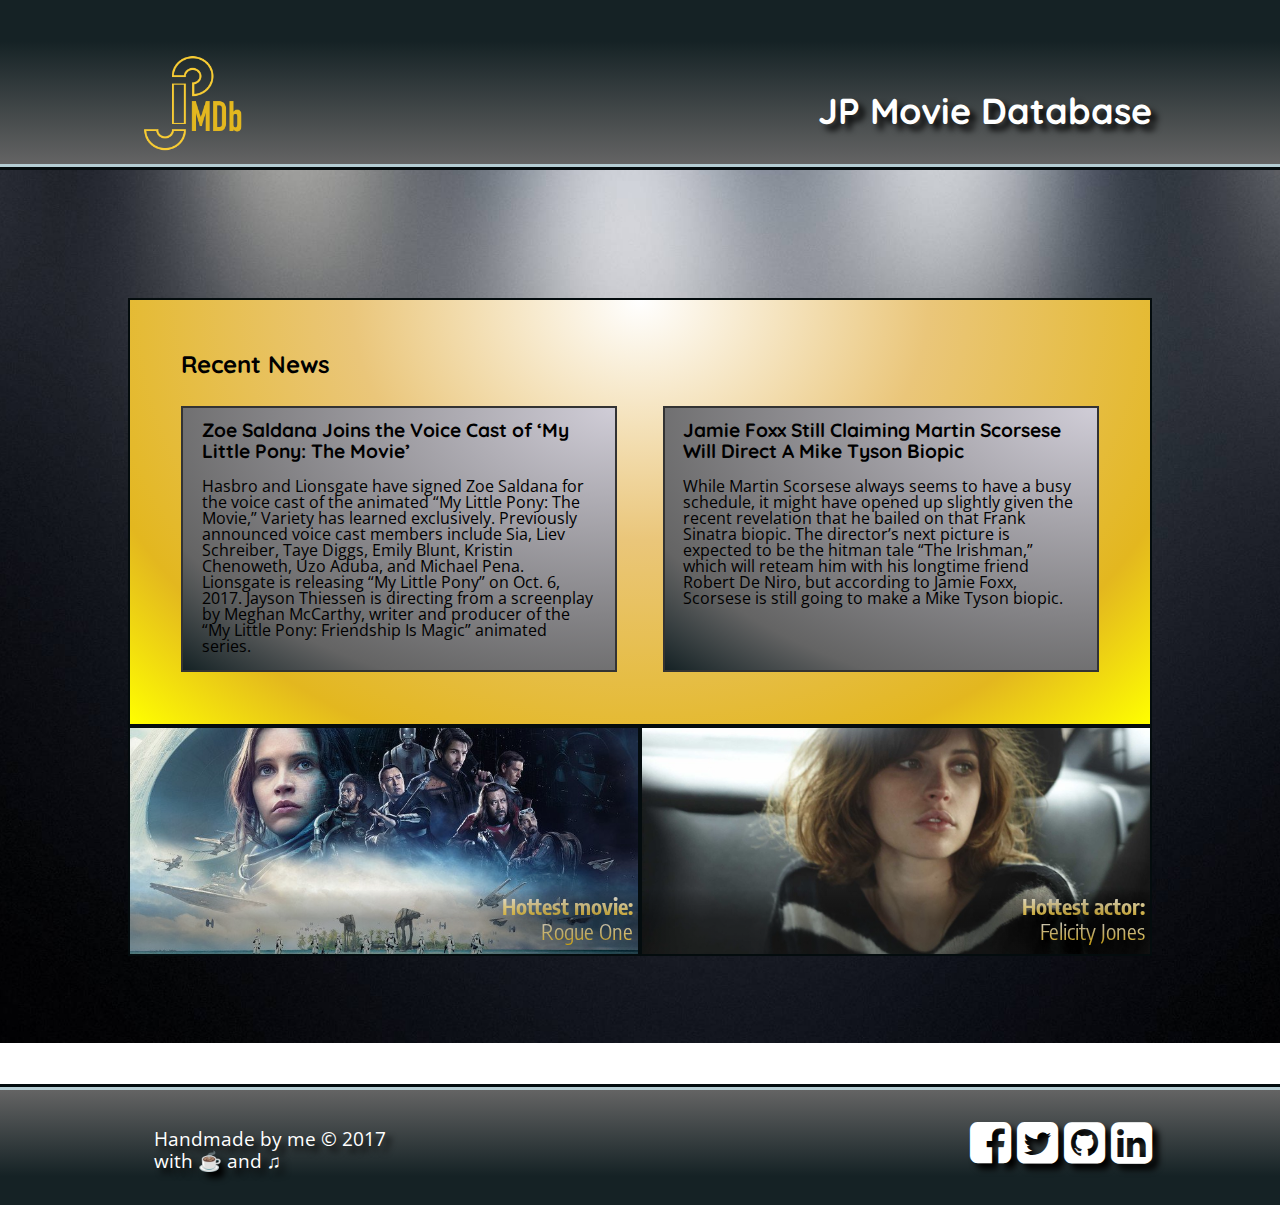
<file: moviesite/index.html>
<!DOCTYPE html>
<html lang="en">

<head>
    <meta charset="UTF-8">
    <meta name="viewport" content="width=device-width, initial-scale=1.0">
    <meta http-equiv="X-UA-Compatible" content="ie=edge">
    <title>JPMDb</title>
    <!-- Links to CSS -->
    <link href="css/font-awesome/css/font-awesome.min.css" rel="stylesheet">
    <link href="https://fonts.googleapis.com/css?family=Raleway:400,700" rel="stylesheet">
    <link href="https://fonts.googleapis.com/css?family=Encode+Sans+Condensed:400,700" rel="stylesheet">
    <link href="https://fonts.googleapis.com/css?family=Open+Sans+Condensed:300,700" rel="stylesheet">
    <link href="https://fonts.googleapis.com/css?family=Quicksand:400,700" rel="stylesheet">
    <link href="css/normalize.css" rel="stylesheet" media="screen">
    <link href="css/main.css" rel="stylesheet" media="screen">
    <link rel="icon" href="images/Logo_favicon_JPMDb.png" type="image/png" sizes="16x16">
</head>

<body>
    <header>
        <div id="header">
            <div class="header_left">
                <a href="index.html" class="logo" title="JPMDb | Homepage">
                <img src="images/Logo JPMDb.png" alt="logo">
            </a>
            </div>
            <div class="header_right">
                <h1>
                    <a href="index.html" class="home_page_link" title="JPMDb | Homepage"></a>JP Movie Database</a>
                </h1>
            </div>
        </div>
    </header>
    <main>
        <div class="main">
            <section id="news">
                <div class="recent_news_headline">
                    <h2>Recent News</h2>
                </div>
                <div class="recent_news_text">
                    <div id="movie">
                        <h3>Zoe Saldana Joins the Voice Cast of ‘My Little Pony: The Movie’</h3>
                        <p>Hasbro and Lionsgate have signed Zoe Saldana for the voice cast of the animated “My Little Pony:
                            The Movie,” Variety has learned exclusively. Previously announced voice cast members include
                            Sia, Liev Schreiber, Taye Diggs, Emily Blunt, Kristin Chenoweth, Uzo Aduba, and Michael Pena.
                            Lionsgate is releasing “My Little Pony” on Oct. 6, 2017. Jayson Thiessen is directing from a
                            screenplay by Meghan McCarthy, writer and producer of the “My Little Pony: Friendship Is Magic”
                            animated series.</p>
                    </div>
                    <div id="actor">
                        <h3>Jamie Foxx Still Claiming Martin Scorsese Will Direct A Mike Tyson Biopic</h3>
                        <p>While Martin Scorsese always seems to have a busy schedule, it might have opened up slightly given
                            the recent revelation that he bailed on that Frank Sinatra biopic. The director’s next picture
                            is expected to be the hitman tale “The Irishman,” which will reteam him with his longtime friend
                            Robert De Niro, but according to Jamie Foxx, Scorsese is still going to make a Mike Tyson biopic.</p>
                    </div>
                </div>
            </section>
            <section id="hottest">
                <div class="hottest_movie_div">
                    <div class="transparent_background">
                        <h4>Hottest movie:</h4>
                        <p>
                            <a href="movie.html" class="hottest_movie" title="JPMDb | Rogue One">Rogue One</a>
                        </p>
                    </div>
                </div>
                <div class="hottest_actor_div">
                    <div class="transparent_background">
                        <h4>Hottest actor:</h4>
                        <p>
                            <a href="actor.html" class="hottest_actor" title="JPMDb | Felicity Jones">Felicity Jones</a>
                        </p>
                    </div>
                </div>
            </section>
        </div>
    </main>
    <footer>
        <div id="footer">
            <div class="footer_text">
                <p>Handmade by me &copy; 2017</p>
                <p>with ☕ and ♫</p>
            </div>
            <div class="contact_links">
                <a href="https://www.facebook.com/jano.poprocsi" target="_blank"><i class="fa fa-facebook-square fa-2x"></i></a>
                <a href="https://twitter.com/imjohnpop" target="_blank"><i class="fa fa-twitter-square fa-2x"></i></a>
                <a href="https://github.com/imjohnpop" target="_blank"><i class="fa fa-github-square fa-2x"></i></a>
                <a href="https://www.linkedin.com/in/jánpoprócsi/" target="_blank"><i class="fa fa-linkedin-square fa-2x"></i></a>
            </div>
        </div>
    </footer>
</body>

</html>
</file>
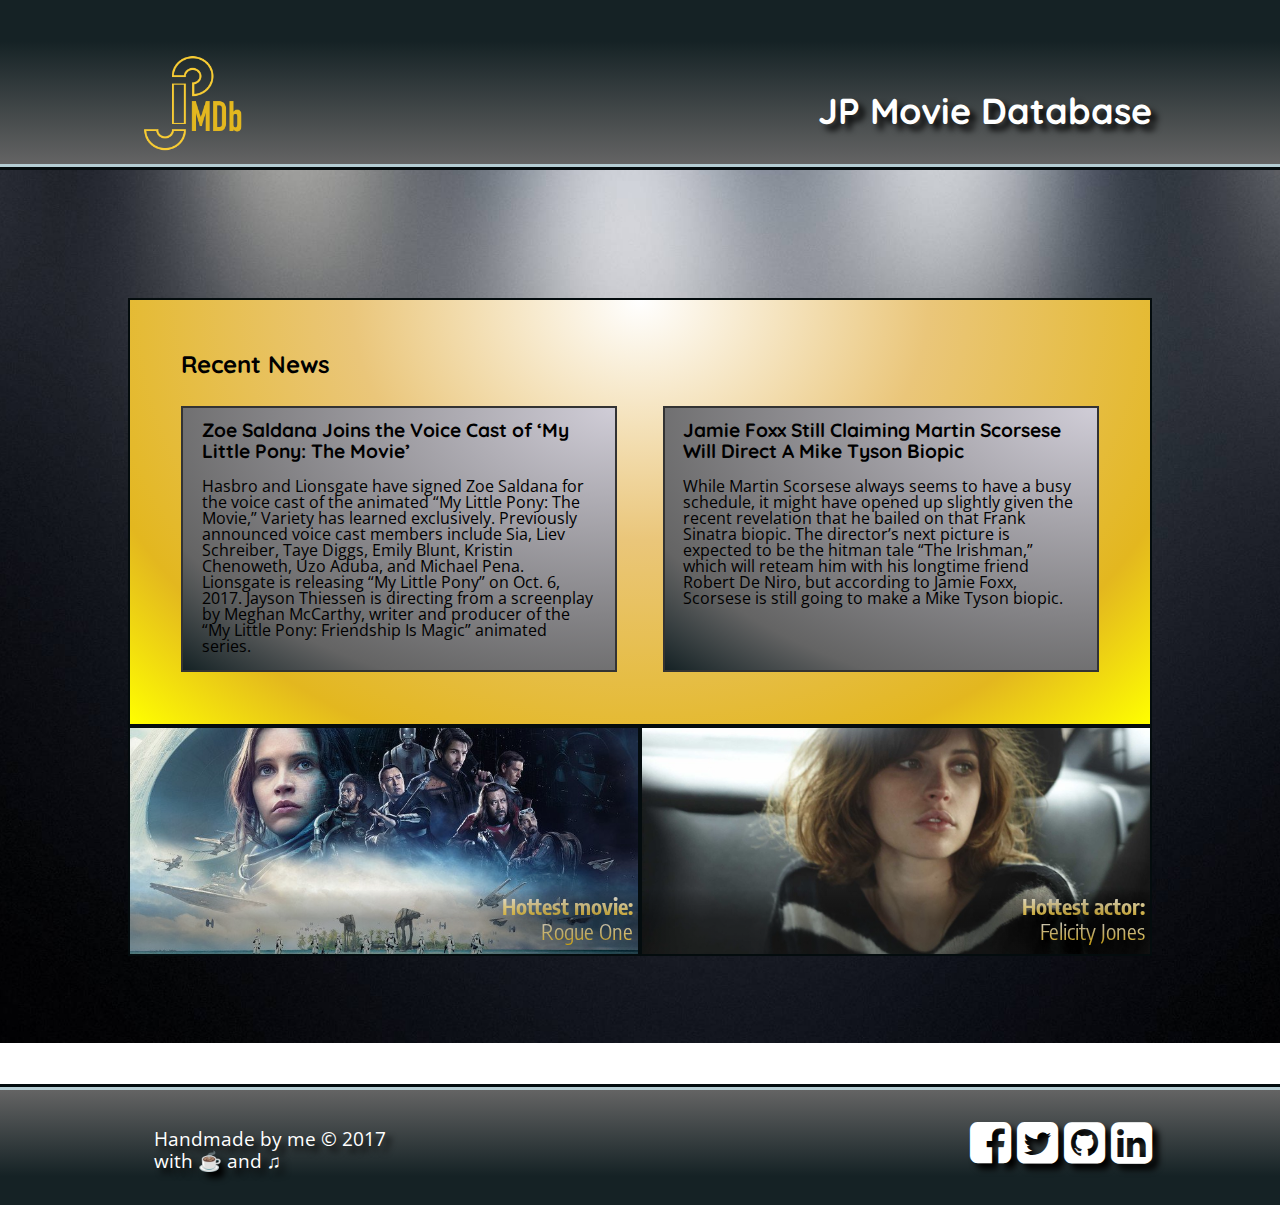
<file: moviesite/html/index.html>
<!DOCTYPE html>
<html lang="en">

<head>
    <meta charset="UTF-8">
    <meta name="viewport" content="width=device-width, initial-scale=1.0">
    <meta http-equiv="X-UA-Compatible" content="ie=edge">
    <title>JPMDb</title>
    <!-- Links to CSS -->
    <link href="../css/font-awesome/css/font-awesome.min.css" rel="stylesheet">
    <link href="https://fonts.googleapis.com/css?family=Raleway:400,700" rel="stylesheet">
    <link href="https://fonts.googleapis.com/css?family=Encode+Sans+Condensed:400,700" rel="stylesheet">
    <link href="https://fonts.googleapis.com/css?family=Open+Sans+Condensed:300,700" rel="stylesheet">
    <link href="https://fonts.googleapis.com/css?family=Quicksand:400,700" rel="stylesheet">
    <link href="../css/normalize.css" rel="stylesheet" media="screen">
    <link href="../css/main.css" rel="stylesheet" media="screen">
    <link rel="icon" href="../images/Logo_favicon_JPMDb.png" type="image/png" sizes="16x16">
</head>

<body>
    <header>
        <div id="header">
            <div class="header_left">
                <a href="index.html" class="logo" title="JPMDb | Homepage">
                <img src="../images/Logo JPMDb.png" alt="logo">
            </a>
            </div>
            <div class="header_right">
                <h1>
                    <a href="index.html" class="home_page_link" title="JPMDb | Homepage"></a>JP Movie Database</a>
                </h1>
            </div>
        </div>
    </header>
    <main>
        <div class="main">
            <section id="news">
                <div class="recent_news_headline">
                    <h2>Recent News</h2>
                </div>
                <div class="recent_news_text">
                    <div id="movie">
                        <h3>Zoe Saldana Joins the Voice Cast of ‘My Little Pony: The Movie’</h3>
                        <p>Hasbro and Lionsgate have signed Zoe Saldana for the voice cast of the animated “My Little Pony:
                            The Movie,” Variety has learned exclusively. Previously announced voice cast members include
                            Sia, Liev Schreiber, Taye Diggs, Emily Blunt, Kristin Chenoweth, Uzo Aduba, and Michael Pena.
                            Lionsgate is releasing “My Little Pony” on Oct. 6, 2017. Jayson Thiessen is directing from a
                            screenplay by Meghan McCarthy, writer and producer of the “My Little Pony: Friendship Is Magic”
                            animated series.</p>
                    </div>
                    <div id="actor">
                        <h3>Jamie Foxx Still Claiming Martin Scorsese Will Direct A Mike Tyson Biopic</h3>
                        <p>While Martin Scorsese always seems to have a busy schedule, it might have opened up slightly given
                            the recent revelation that he bailed on that Frank Sinatra biopic. The director’s next picture
                            is expected to be the hitman tale “The Irishman,” which will reteam him with his longtime friend
                            Robert De Niro, but according to Jamie Foxx, Scorsese is still going to make a Mike Tyson biopic.</p>
                    </div>
                </div>
            </section>
            <section id="hottest">
                <div class="hottest_movie_div">
                    <div class="transparent_background">
                        <h4>Hottest movie:</h4>
                        <p>
                            <a href="movie.html" class="hottest_movie" title="JPMDb | Rogue One">Rogue One</a>
                        </p>
                    </div>
                </div>
                <div class="hottest_actor_div">
                    <div class="transparent_background">
                        <h4>Hottest actor:</h4>
                        <p>
                            <a href="actor.html" class="hottest_actor" title="JPMDb | Felicity Jones">Felicity Jones</a>
                        </p>
                    </div>
                </div>
            </section>
        </div>
    </main>
    <footer>
        <div id="footer">
            <div class="footer_text">
                <p>Handmade by me &copy; 2017</p>
                <p>with ☕ and ♫</p>
            </div>
            <div class="contact_links">
                <a href="https://www.facebook.com/jano.poprocsi" target="_blank"><i class="fa fa-facebook-square fa-2x"></i></a>
                <a href="https://twitter.com/imjohnpop" target="_blank"><i class="fa fa-twitter-square fa-2x"></i></a>
                <a href="https://github.com/imjohnpop" target="_blank"><i class="fa fa-github-square fa-2x"></i></a>
                <a href="https://www.linkedin.com/in/jánpoprócsi/" target="_blank"><i class="fa fa-linkedin-square fa-2x"></i></a>
            </div>
        </div>
    </footer>
</body>

</html>
</file>
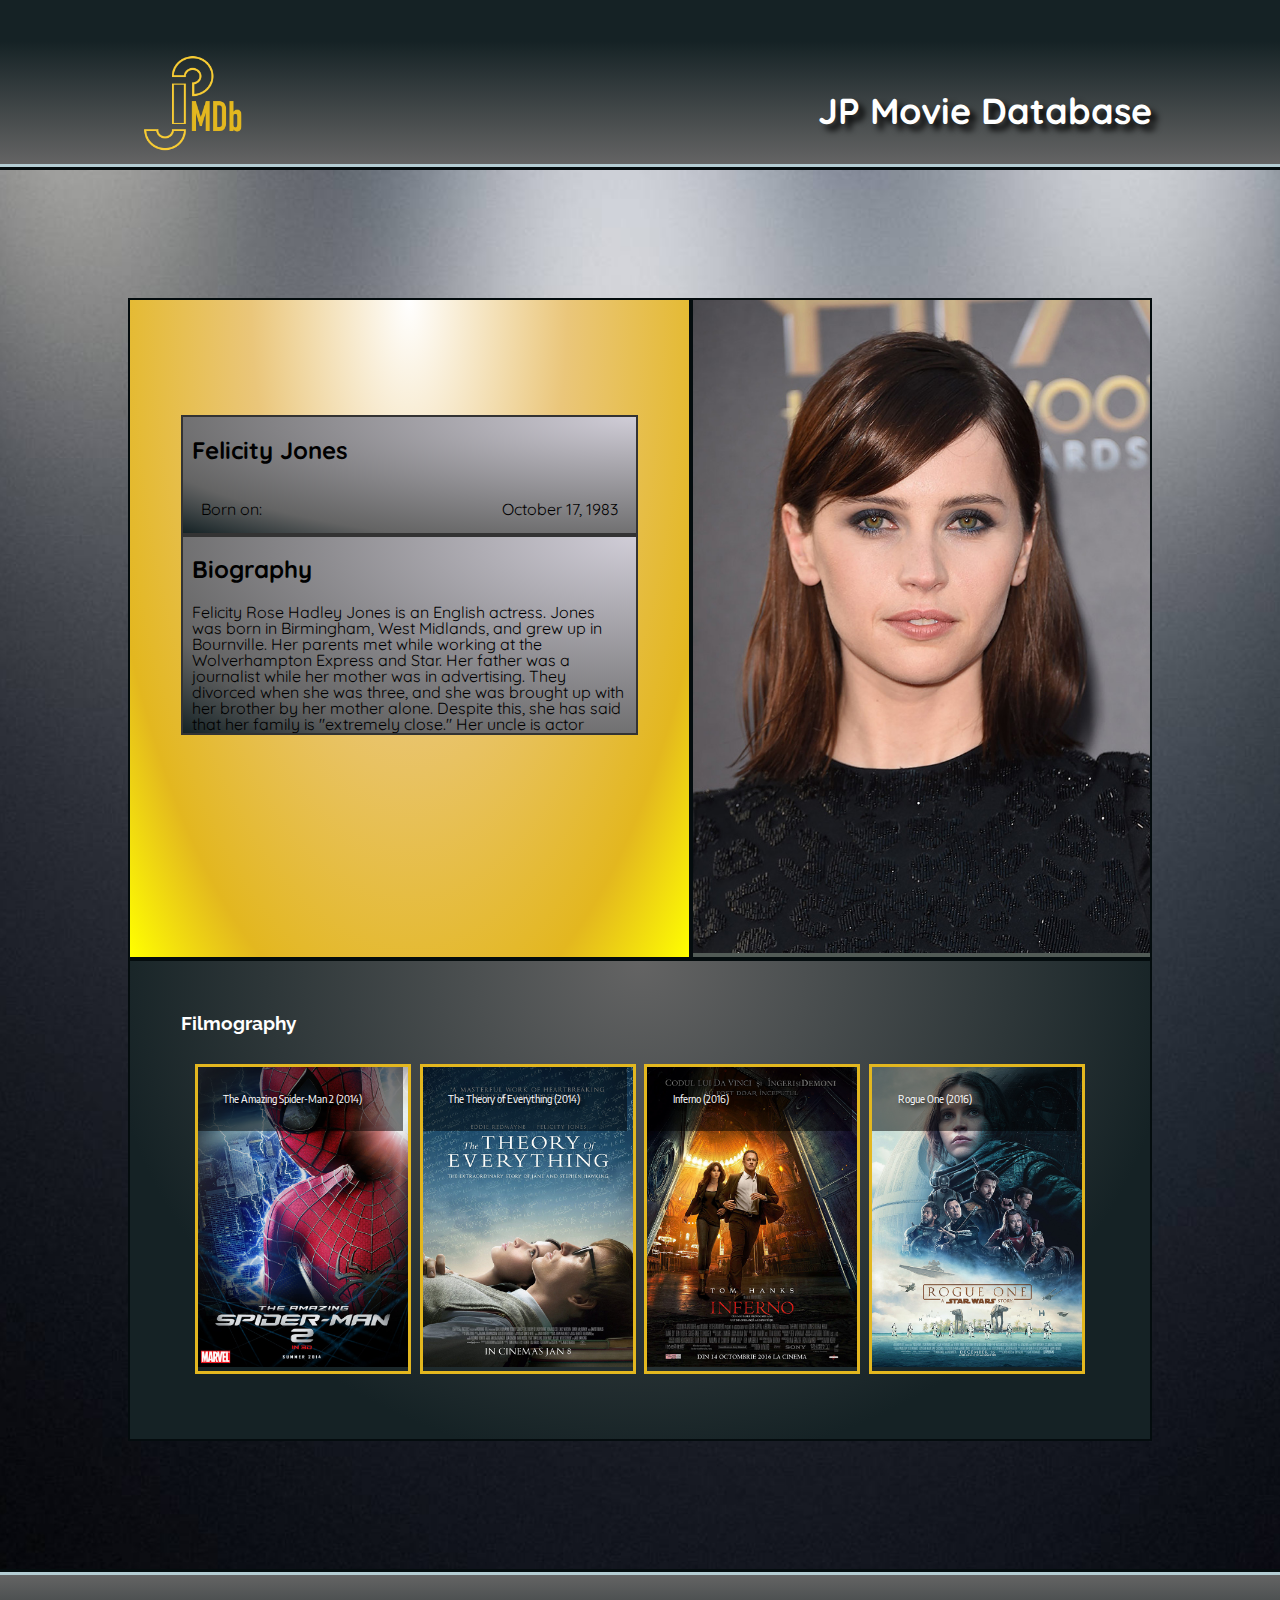
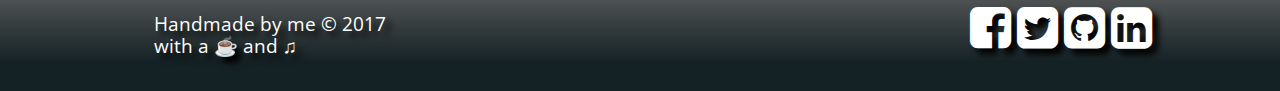
<file: moviesite/actor.html>
<!DOCTYPE html>
<html lang="en">

<head>
    <meta charset="UTF-8">
    <meta name="viewport" content="width=device-width, initial-scale=1.0">
    <meta http-equiv="X-UA-Compatible" content="ie=edge">
    <title>JPMDb | Felicity Jones</title>
    <!-- Links to CSS -->
    <link href="css/font-awesome/css/font-awesome.min.css" rel="stylesheet">
    <link href="https://fonts.googleapis.com/css?family=Raleway:400,700" rel="stylesheet">
    <link href="https://fonts.googleapis.com/css?family=Encode+Sans+Condensed:400,700" rel="stylesheet">
    <link href="https://fonts.googleapis.com/css?family=Open+Sans+Condensed:300,700" rel="stylesheet">
    <link href="https://fonts.googleapis.com/css?family=Quicksand:400,700" rel="stylesheet">
    <link href="css/normalize.css" rel="stylesheet" media="screen">
    <link href="css/actor.css" rel="stylesheet" media="screen">
    <link rel="icon" href="images/Logo_favicon_JPMDb.png" type="image/png" sizes="16x16">
</head>

<body>
    <header>
        <div id="header">
            <div class="header_left">
                <a href="index.html" class="logo" title="JPMDb | Homepage">
                        <img src="images/Logo JPMDb.png" alt="logo">
                    </a>
            </div>
            <div class="header_right">
                <h1>
                    <a href="index.html" class="home_page_link" title="JPMDb | Homepage">JP Movie Database</a>
                </h1>
            </div>
        </div>
    </header>
    <main>
        <div class="main">
            <section id="felicity">
                <div class="felicity_info">
                    <div class="basic_info">
                        <div class="actor_headline">
                            <h2>Felicity Jones</h1>
                        </div>
                        <div class="actor_birth">
                            <p>Born on:</p>
                            <p class="birthday">October 17, 1983</p>
                        </div>
                    </div>
                    <div class="biography">
                        <h2>Biography</h2>
                        <p>Felicity Rose Hadley Jones is an English actress. Jones was born in Birmingham, West Midlands, and
                            grew up in Bournville. Her parents met while working at the Wolverhampton Express and Star. Her
                            father was a journalist while her mother was in advertising. They divorced when she was three,
                            and she was brought up with her brother by her mother alone. Despite this, she has said that
                            her family is "extremely close." Her uncle is actor Michael Hadley. </br>
                            </br>After Kings Norton Girls School, Jones attended King Edward VI Handsworth School, to complete
                            A Levels and went on to take a gap year (during which she appeared in the BBC series Servants
                            (2003)). She then read English at Wadham College, Oxford, graduating with a 2:1 in 2006. While
                            studying English, she appeared in student plays, including Attis in which she played the title
                            role, and, in 2005, Shakespeare's "Comedy of Errors" for the OUDS summer tour to Japan, starring
                            alongside Harry Lloyd.
                        </p>
                    </div>
                </div>
                <div class="felicity_portrait">
                    <img class="main_img" src="images/felicity-jones.jpg" alt="Felicity Jones Image">
                </div>
            </section>
            <section id="filmography">
                <div class="filmography_headline">
                    <h2>Filmography</h2>
                </div>
                <div class="played_movies">
                    <ul>
                        <div class="played_movies_12">
                            <div class="played_movie_1">
                                <li>
                                    <p>The Amazing Spider-Man 2 (2014)</p>
                                    <img class="movies_images" src="images/the-amazing-spider-man-2.jpg" alt="Spider-Man poster">
                                </li>
                            </div>
                            <div class="played_movie_2">
                                <li>
                                    <p>The Theory of Everything (2014)</p>
                                    <img class="movies_images" src="images/theory-of-everything.jpg" alt="The Theory of Everything poster">
                                </li>
                            </div>
                        </div>
                        <div class="played_movies_34">
                            <div class="played_movie_3">
                                <li>
                                    <p>Inferno (2016)</p>
                                    <img class="movies_images" src="images/inferno.jpg" alt="Inferno poster">
                                </li>
                            </div>
                            <div class="played_movies_4">
                                <li>
                                    <a href="movie.html" title="JPMDb | Rogue One">
                                        <p>Rogue One (2016)</p>
                                        <img class="movies_images" src="images/rogue-one.jpg" alt="Rogue One poster">
                                    </a>
                                </li>
                            </div>
                        </div>
                    </ul>
                </div>
            </section>
        </div>
    </main>
    <footer>
        <div id="footer">
            <div class="footer_text">
                <p>Handmade by me &copy; 2017</p>
                <p>with a ☕ and ♫</p>
            </div>
            <div class="contact_links">
                <a href="https://www.facebook.com/jano.poprocsi" target="_blank"><i class="fa fa-facebook-square fa-2x"></i></a>
                <a href="https://twitter.com/imjohnpop" target="_blank"><i class="fa fa-twitter-square fa-2x"></i></a>
                <a href="https://github.com/imjohnpop" target="_blank"><i class="fa fa-github-square fa-2x"></i></a>
                <a href="https://www.linkedin.com/in/jánpoprócsi/" target="_blank"><i class="fa fa-linkedin-square fa-2x"></i></a>
            </div>
        </div>
    </footer>
</body>

</html>
</file>
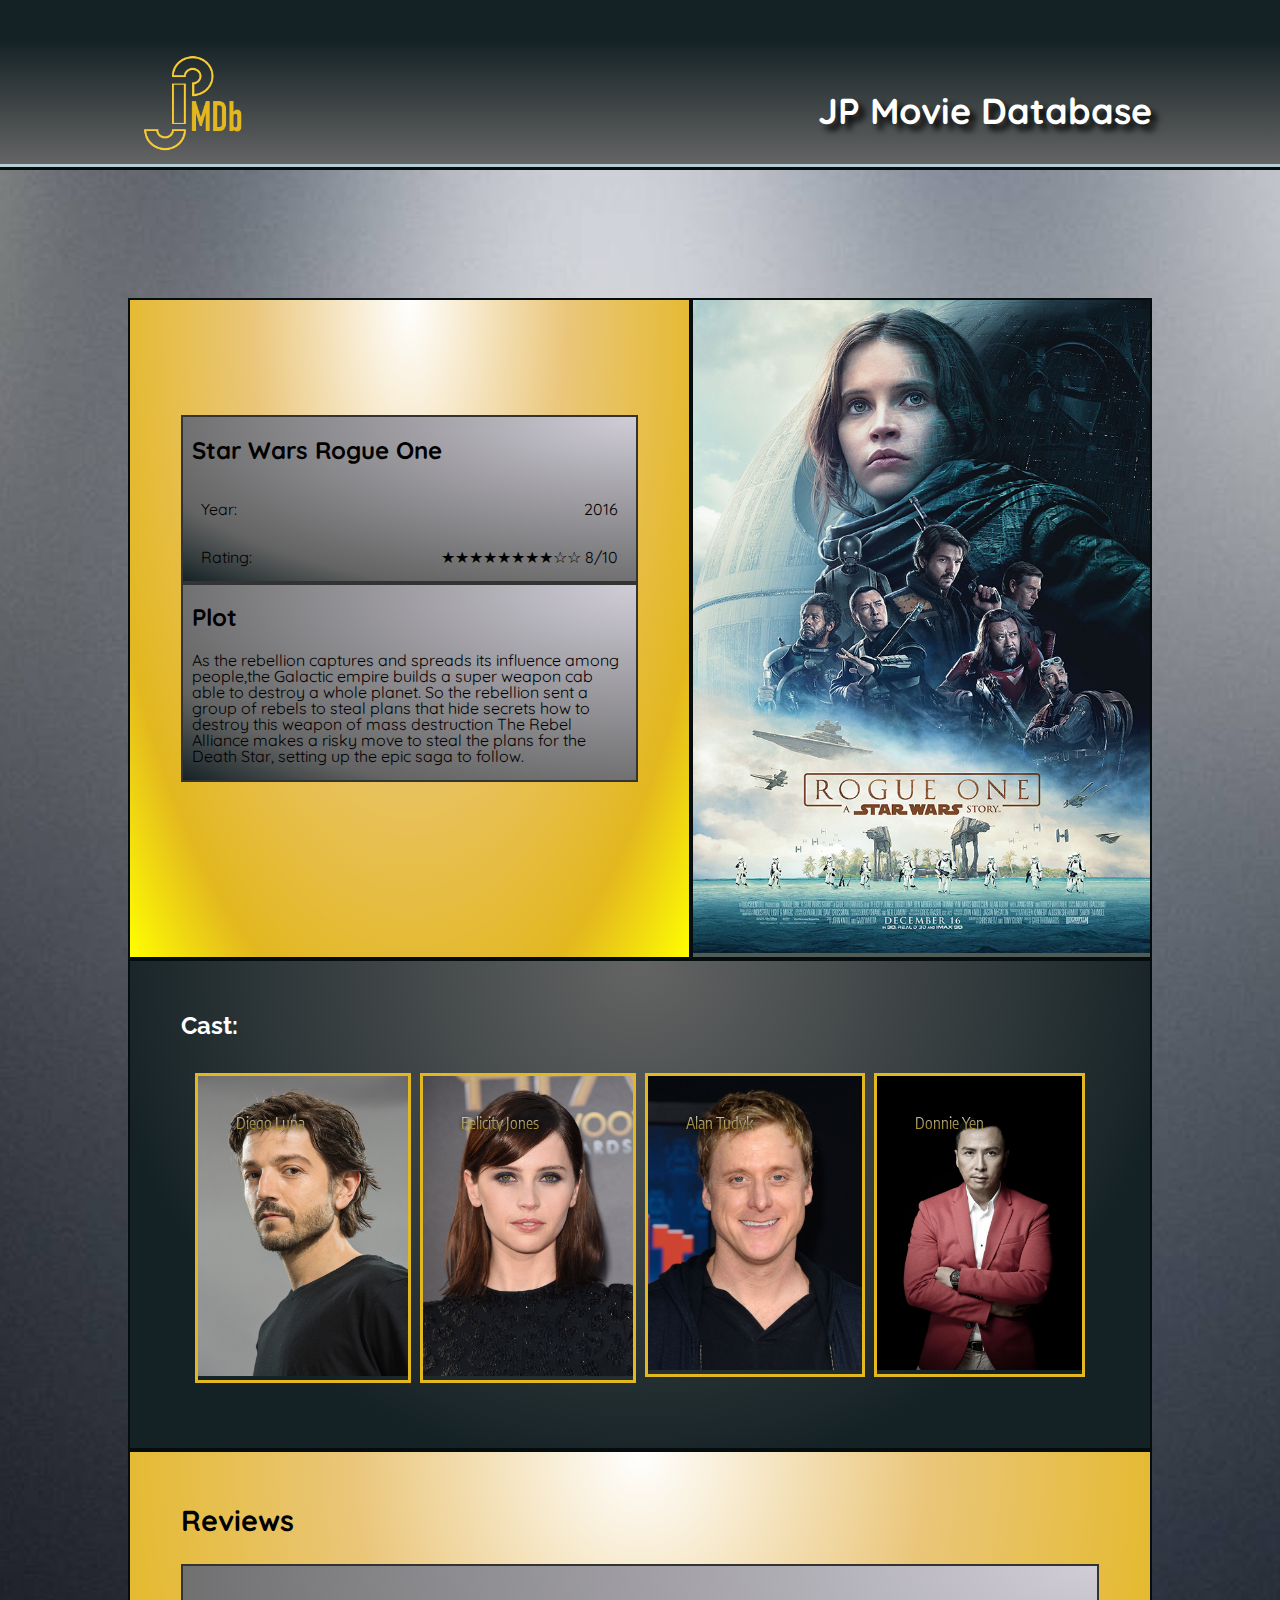
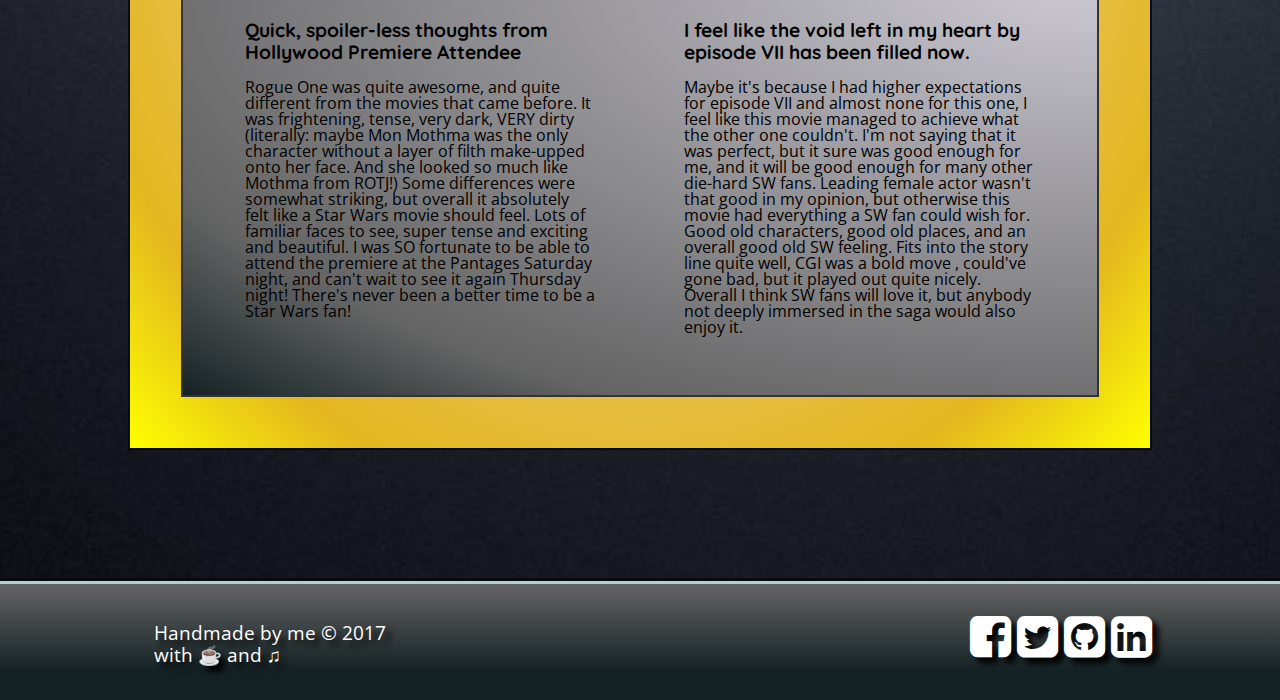
<file: moviesite/movie.html>
<!DOCTYPE html>
<html lang="en">

<head>
    <meta charset="UTF-8">
    <meta name="viewport" content="width=device-width, initial-scale=1.0">
    <meta http-equiv="X-UA-Compatible" content="ie=edge">
    <title>JPMDb | Star Wars Rogue One</title>
    <!-- Links to CSS -->
    <link href="css/font-awesome/css/font-awesome.min.css" rel="stylesheet">
    <link href="https://fonts.googleapis.com/css?family=Raleway:400,700" rel="stylesheet">
    <link href="https://fonts.googleapis.com/css?family=Encode+Sans+Condensed:400,700" rel="stylesheet">
    <link href="https://fonts.googleapis.com/css?family=Open+Sans+Condensed:300,700" rel="stylesheet">
    <link href="https://fonts.googleapis.com/css?family=Quicksand:400,700" rel="stylesheet">
    <link href="css/normalize.css" rel="stylesheet" media="screen">
    <link href="css/movie.css" rel="stylesheet" media="screen">
    <link rel="icon" href="images/Logo_favicon_JPMDb.png" type="image/png" sizes="16x16">
</head>

<body>
    <header>
        <div id="header">
            <div class="header_left">
                <a href="index.html" class="logo" title="JPMDb | Homepage">
                <img src="images/Logo JPMDb.png" alt="logo">
            </a>
            </div>
            <div class="header_right">
                <h1>
                    <a href="index.html" class="home_page_link" title="JPMDb | Homepage">JP Movie Database</a>
                </h1>
            </div>
        </div>
    </header>
    <main>
        <div class="main">
            <section id="rogue_one">
                <div class="rogue_one_info">
                    <div class="basic_info">
                        <div class="movie_headline">
                            <h2>Star Wars Rogue One</h2>
                        </div>
                        <div class="movie_year">
                            <p>Year:</p>
                            <p class="year">2016</p>
                        </div>
                        <div class="movie_rating">
                            <p>Rating:</p>
                            <p class="rating"><span class="stars">★★★★★★★★☆☆</span> 8/10</p>
                        </div>
                    </div>
                    <div class="plot">
                        <h2>Plot</h2>
                        <p>As the rebellion captures and spreads its influence among people,the Galactic empire builds a super
                            weapon cab able to destroy a whole planet. So the rebellion sent a group of rebels to steal plans
                            that hide secrets how to destroy this weapon of mass destruction The Rebel Alliance makes a risky
                            move to steal the plans for the Death Star, setting up the epic saga to follow.</p>
                    </div>
                </div>
                <div class="rogue_one_poster">
                    <img class="main_img" src="images/rogue-one.jpg" alt="Rogue One poster">
                </div>
            </section>
            <section id="cast">
                <div class="cast_headline">
                    <h2>Cast:</h2>
                </div>
                <div class="cast_members">
                    <ul>
                        <div class="cast_members_12">
                            <div class="cast_member_1">
                                <li>
                                    <div class="transparent_background">
                                        <p>Diego Luna</p>
                                    </div>
                                    <img class="cast_images" src="images/diego-luna.jpg" alt="Diego Luna">
                                </li>
                            </div>
                            <div class="cast_member_2">
                                <li>
                                    <div class="transparent_background">
                                        <p>
                                            <a href="actor.html" title="JPMDb | Felicity Jones">Felicity Jones</a>
                                        </p>
                                    </div>
                                    <img class="cast_images" src="images/felicity-jones.jpg" alt="Felicity Jones">
                                </li>
                            </div>
                        </div>
                        <div class="cast_members_34">
                            <div class="cast_member_3">
                                <li>
                                    <div class="transparent_background">
                                        <p>Alan Tudyk</p>
                                    </div>
                                    <img class="cast_images" src="images/alan-tudyk.jpg" alt="Alan Tudyk">
                                </li>
                            </div>
                            <div class="cast_member_4">
                                <li>
                                    <div class="transparent_background">
                                        <p>Donnie Yen</p>
                                    </div>
                                    <img class="cast_images" src="images/donnie-yen.jpg" alt="Donnie Yen">
                                </li>
                            </div>
                        </div>
                    </ul>
                </div>
            </section>
            <section id="reviews">
                <div class="reviews_headline">
                    <h2>Reviews</h2>
                </div>
                <div class="reviews">
                    <div class="first_review">
                        <h3>Quick, spoiler-less thoughts from Hollywood Premiere Attendee</h3>
                        <p>Rogue One was quite awesome, and quite different from the movies that came before. It was frightening,
                            tense, very dark, VERY dirty (literally: maybe Mon Mothma was the only character without a layer
                            of filth make-upped onto her face. And she looked so much like Mothma from ROTJ!) Some differences
                            were somewhat striking, but overall it absolutely felt like a Star Wars movie should feel. Lots
                            of familiar faces to see, super tense and exciting and beautiful. I was SO fortunate to be able
                            to attend the premiere at the Pantages Saturday night, and can't wait to see it again Thursday
                            night! There's never been a better time to be a Star Wars fan!</p>
                    </div>
                    <div class="second_review">
                        <h3>I feel like the void left in my heart by episode VII has been filled now.</h3>
                        <p>Maybe it's because I had higher expectations for episode VII and almost none for this one, I feel
                            like this movie managed to achieve what the other one couldn't. I'm not saying that it was perfect,
                            but it sure was good enough for me, and it will be good enough for many other die-hard SW fans.
                            Leading female actor wasn't that good in my opinion, but otherwise this movie had everything
                            a SW fan could wish for. Good old characters, good old places, and an overall good old SW feeling.
                            Fits into the story line quite well, CGI was a bold move , could've gone bad, but it played out
                            quite nicely. Overall I think SW fans will love it, but anybody not deeply immersed in the saga
                            would also enjoy it.</p>
                    </div>
                </div>
            </section>
        </div>
    </main>
    <footer>
        <div id="footer">
            <div class="footer_text">
                <p>Handmade by me &copy; 2017</p>
                <p>with ☕ and ♫</p>
            </div>
            <div class="contact_links">
                <a href="https://www.facebook.com/jano.poprocsi" target="_blank"><i class="fa fa-facebook-square fa-2x"></i></a>
                <a href="https://twitter.com/imjohnpop" target="_blank"><i class="fa fa-twitter-square fa-2x"></i></a>
                <a href="https://github.com/imjohnpop" target="_blank"><i class="fa fa-github-square fa-2x"></i></a>
                <a href="https://www.linkedin.com/in/jánpoprócsi/" target="_blank"><i class="fa fa-linkedin-square fa-2x"></i></a>
            </div>
        </div>
    </footer>
</body>

</html>
</file>
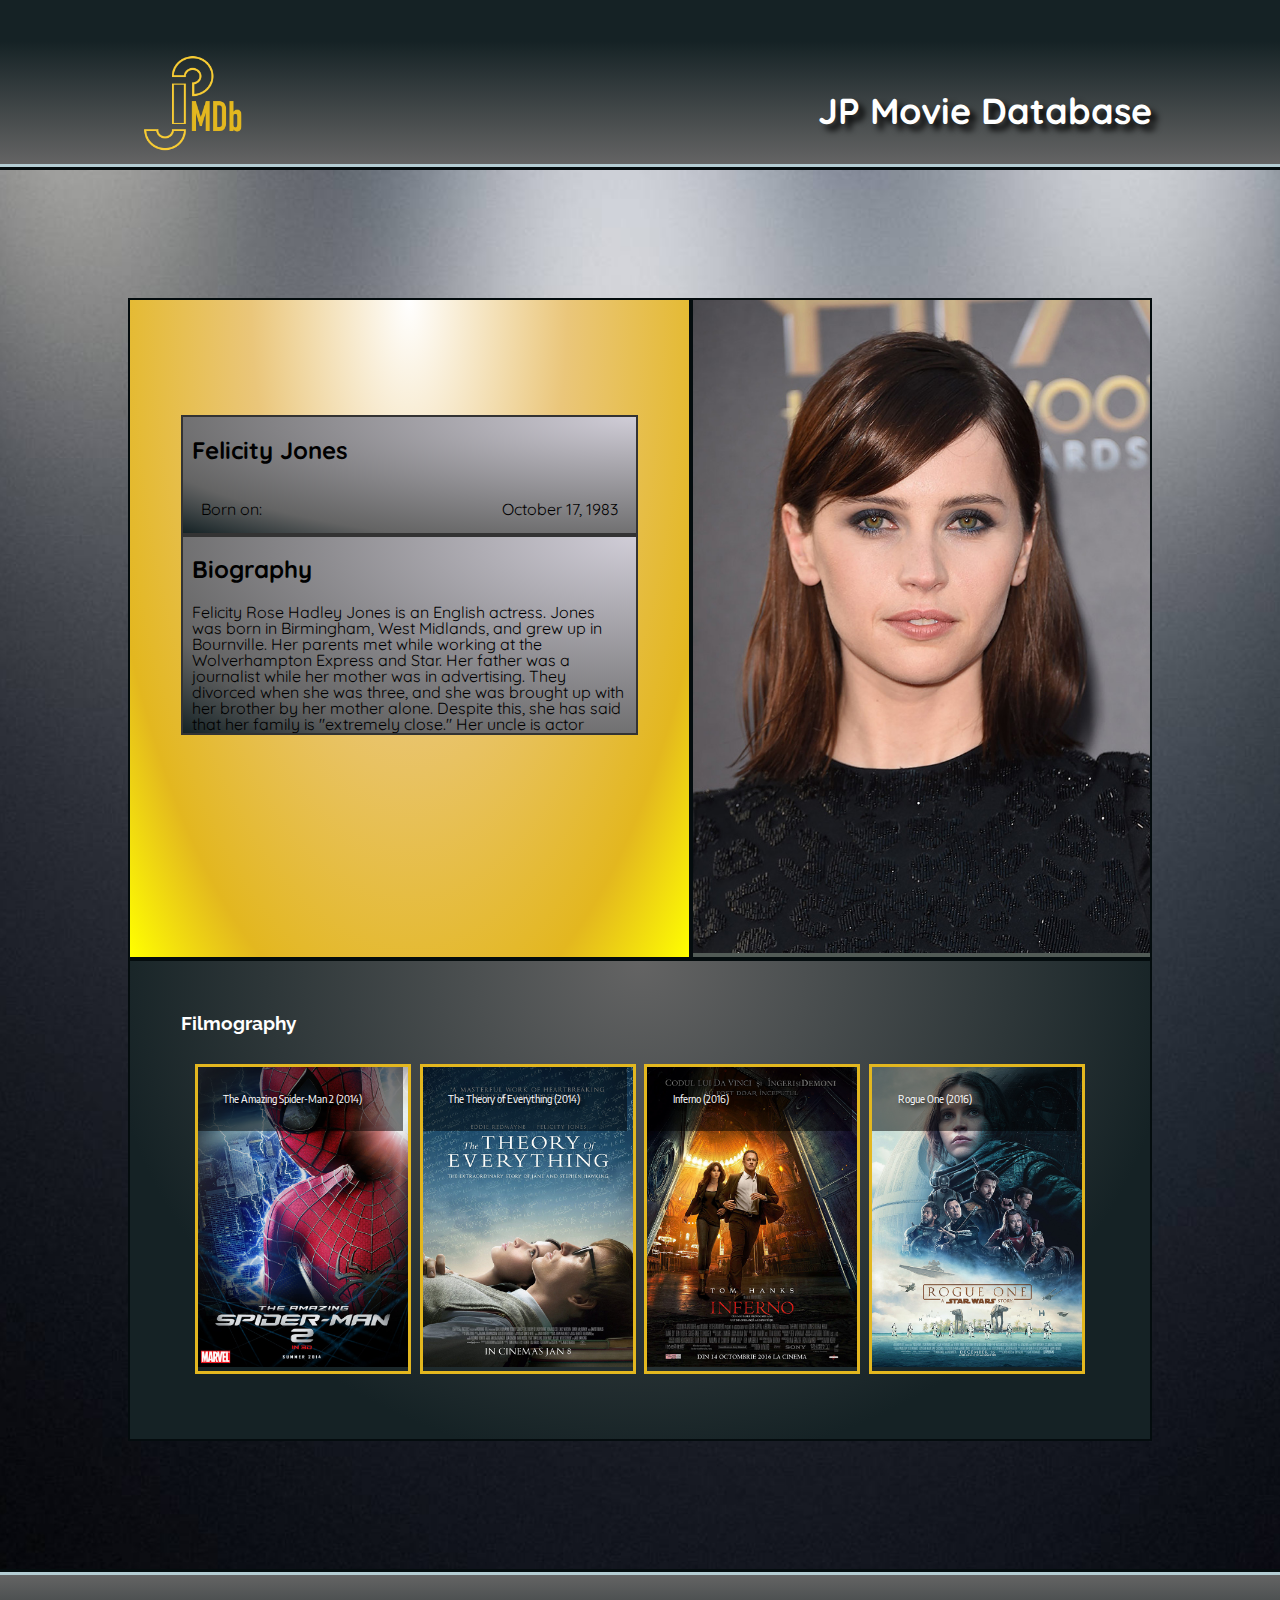
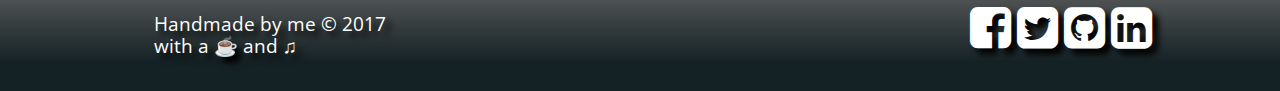
<file: moviesite/html/actor.html>
<!DOCTYPE html>
<html lang="en">

<head>
    <meta charset="UTF-8">
    <meta name="viewport" content="width=device-width, initial-scale=1.0">
    <meta http-equiv="X-UA-Compatible" content="ie=edge">
    <title>JPMDb | Felicity Jones</title>
    <!-- Links to CSS -->
    <link href="../css/font-awesome/css/font-awesome.min.css" rel="stylesheet">
    <link href="https://fonts.googleapis.com/css?family=Raleway:400,700" rel="stylesheet">
    <link href="https://fonts.googleapis.com/css?family=Encode+Sans+Condensed:400,700" rel="stylesheet">
    <link href="https://fonts.googleapis.com/css?family=Open+Sans+Condensed:300,700" rel="stylesheet">
    <link href="https://fonts.googleapis.com/css?family=Quicksand:400,700" rel="stylesheet">
    <link href="../css/normalize.css" rel="stylesheet" media="screen">
    <link href="../css/actor.css" rel="stylesheet" media="screen">
    <link rel="icon" href="../images/Logo_favicon_JPMDb.png" type="image/png" sizes="16x16">
</head>

<body>
    <header>
        <div id="header">
            <div class="header_left">
                <a href="index.html" class="logo" title="JPMDb | Homepage">
                        <img src="../images/Logo JPMDb.png" alt="logo">
                    </a>
            </div>
            <div class="header_right">
                <h1>
                    <a href="index.html" class="home_page_link" title="JPMDb | Homepage">JP Movie Database</a>
                </h1>
            </div>
        </div>
    </header>
    <main>
        <div class="main">
            <section id="felicity">
                <div class="felicity_info">
                    <div class="basic_info">
                        <div class="actor_headline">
                            <h2>Felicity Jones</h1>
                        </div>
                        <div class="actor_birth">
                            <p>Born on:</p>
                            <p class="birthday">October 17, 1983</p>
                        </div>
                    </div>
                    <div class="biography">
                        <h2>Biography</h2>
                        <p>Felicity Rose Hadley Jones is an English actress. Jones was born in Birmingham, West Midlands, and
                            grew up in Bournville. Her parents met while working at the Wolverhampton Express and Star. Her
                            father was a journalist while her mother was in advertising. They divorced when she was three,
                            and she was brought up with her brother by her mother alone. Despite this, she has said that
                            her family is "extremely close." Her uncle is actor Michael Hadley. </br>
                            </br>After Kings Norton Girls School, Jones attended King Edward VI Handsworth School, to complete
                            A Levels and went on to take a gap year (during which she appeared in the BBC series Servants
                            (2003)). She then read English at Wadham College, Oxford, graduating with a 2:1 in 2006. While
                            studying English, she appeared in student plays, including Attis in which she played the title
                            role, and, in 2005, Shakespeare's "Comedy of Errors" for the OUDS summer tour to Japan, starring
                            alongside Harry Lloyd.
                        </p>
                    </div>
                </div>
                <div class="felicity_portrait">
                    <img class="main_img" src="../images/felicity-jones.jpg" alt="Felicity Jones Image">
                </div>
            </section>
            <section id="filmography">
                <div class="filmography_headline">
                    <h2>Filmography</h2>
                </div>
                <div class="played_movies">
                    <ul>
                        <div class="played_movies_12">
                            <div class="played_movie_1">
                                <li>
                                    <p>The Amazing Spider-Man 2 (2014)</p>
                                    <img class="movies_images" src="../images/the-amazing-spider-man-2.jpg" alt="Spider-Man poster">
                                </li>
                            </div>
                            <div class="played_movie_2">
                                <li>
                                    <p>The Theory of Everything (2014)</p>
                                    <img class="movies_images" src="../images/theory-of-everything.jpg" alt="The Theory of Everything poster">
                                </li>
                            </div>
                        </div>
                        <div class="played_movies_34">
                            <div class="played_movie_3">
                                <li>
                                    <p>Inferno (2016)</p>
                                    <img class="movies_images" src="../images/inferno.jpg" alt="Inferno poster">
                                </li>
                            </div>
                            <div class="played_movies_4">
                                <li>
                                    <a href="movie.html" title="JPMDb | Rogue One">
                                        <p>Rogue One (2016)</p>
                                        <img class="movies_images" src="../images/rogue-one.jpg" alt="Rogue One poster">
                                    </a>
                                </li>
                            </div>
                        </div>
                    </ul>
                </div>
            </section>
        </div>
    </main>
    <footer>
        <div id="footer">
            <div class="footer_text">
                <p>Handmade by me &copy; 2017</p>
                <p>with a ☕ and ♫</p>
            </div>
            <div class="contact_links">
                <a href="https://www.facebook.com/jano.poprocsi" target="_blank"><i class="fa fa-facebook-square fa-2x"></i></a>
                <a href="https://twitter.com/imjohnpop" target="_blank"><i class="fa fa-twitter-square fa-2x"></i></a>
                <a href="https://github.com/imjohnpop" target="_blank"><i class="fa fa-github-square fa-2x"></i></a>
                <a href="https://www.linkedin.com/in/jánpoprócsi/" target="_blank"><i class="fa fa-linkedin-square fa-2x"></i></a>
            </div>
        </div>
    </footer>
</body>

</html>
</file>
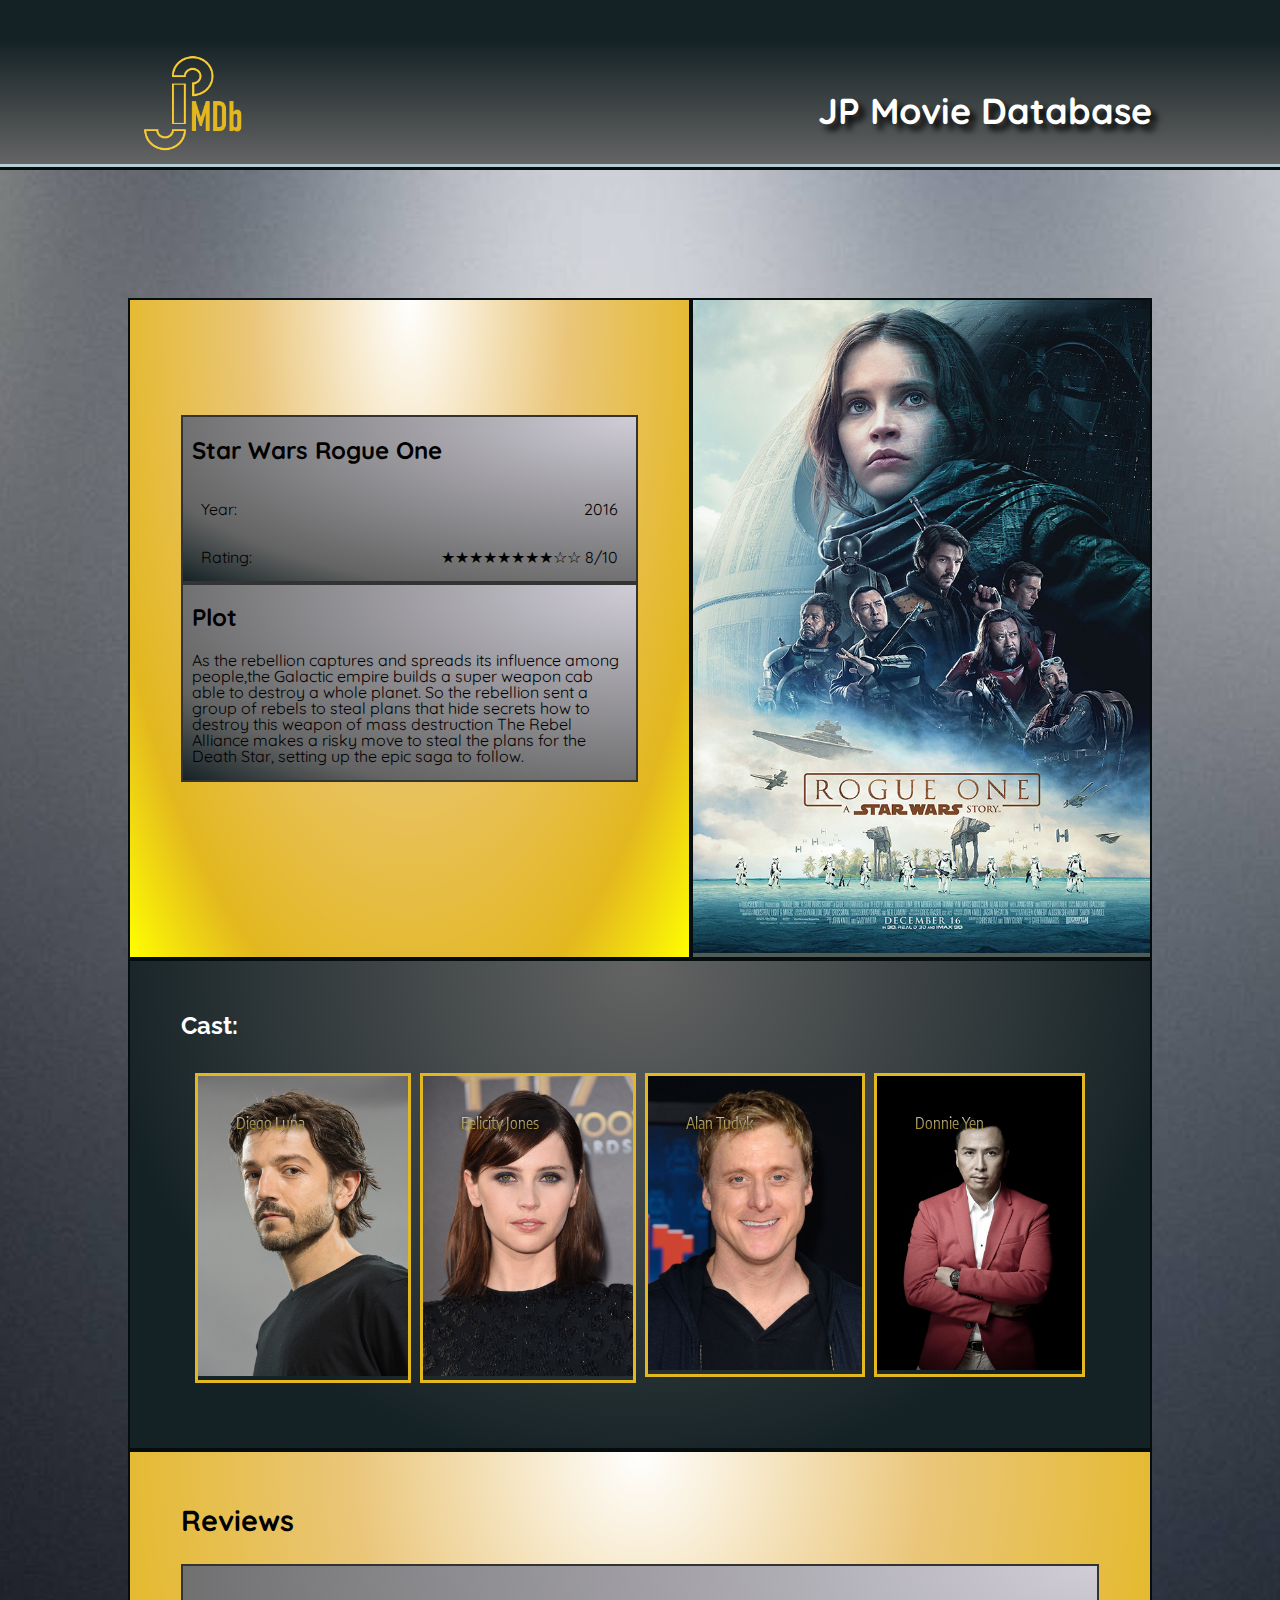
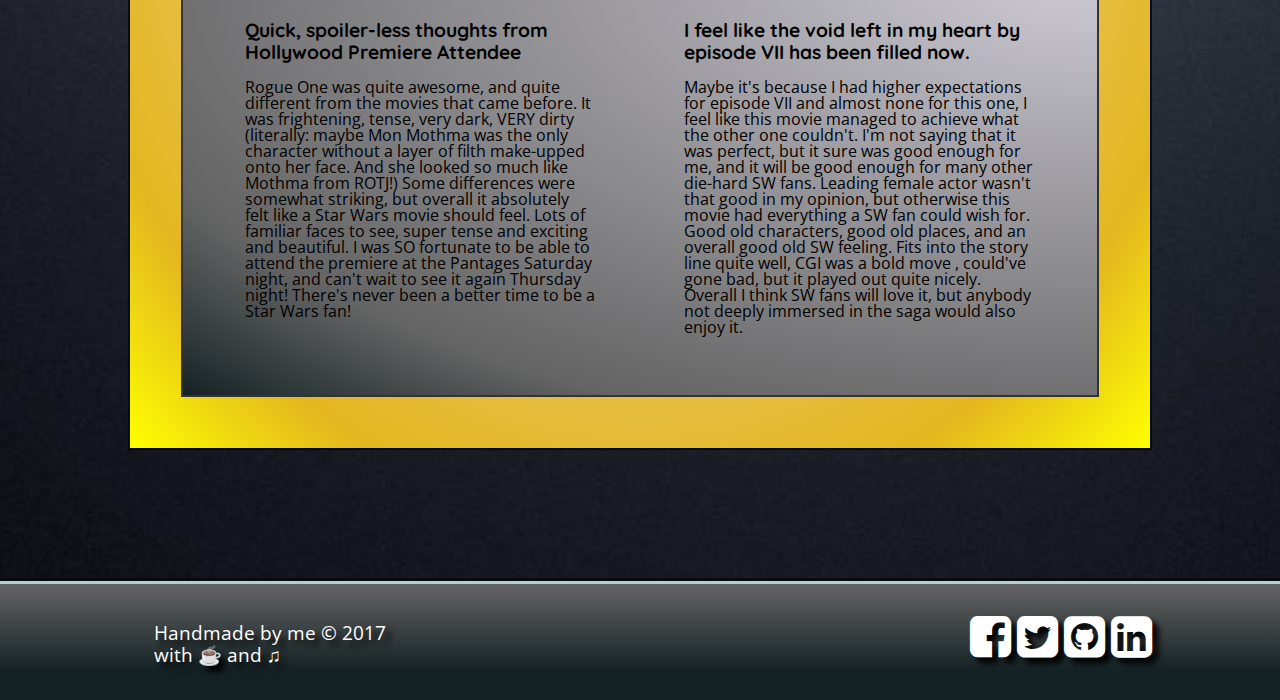
<file: moviesite/html/movie.html>
<!DOCTYPE html>
<html lang="en">

<head>
    <meta charset="UTF-8">
    <meta name="viewport" content="width=device-width, initial-scale=1.0">
    <meta http-equiv="X-UA-Compatible" content="ie=edge">
    <title>JPMDb | Star Wars Rogue One</title>
    <!-- Links to CSS -->
    <link href="../css/font-awesome/css/font-awesome.min.css" rel="stylesheet">
    <link href="https://fonts.googleapis.com/css?family=Raleway:400,700" rel="stylesheet">
    <link href="https://fonts.googleapis.com/css?family=Encode+Sans+Condensed:400,700" rel="stylesheet">
    <link href="https://fonts.googleapis.com/css?family=Open+Sans+Condensed:300,700" rel="stylesheet">
    <link href="https://fonts.googleapis.com/css?family=Quicksand:400,700" rel="stylesheet">
    <link href="../css/normalize.css" rel="stylesheet" media="screen">
    <link href="../css/movie.css" rel="stylesheet" media="screen">
    <link rel="icon" href="../images/Logo_favicon_JPMDb.png" type="image/png" sizes="16x16">
</head>

<body>
    <header>
        <div id="header">
            <div class="header_left">
                <a href="index.html" class="logo" title="JPMDb | Homepage">
                <img src="../images/Logo JPMDb.png" alt="logo">
            </a>
            </div>
            <div class="header_right">
                <h1>
                    <a href="index.html" class="home_page_link" title="JPMDb | Homepage">JP Movie Database</a>
                </h1>
            </div>
        </div>
    </header>
    <main>
        <div class="main">
            <section id="rogue_one">
                <div class="rogue_one_info">
                    <div class="basic_info">
                        <div class="movie_headline">
                            <h2>Star Wars Rogue One</h2>
                        </div>
                        <div class="movie_year">
                            <p>Year:</p>
                            <p class="year">2016</p>
                        </div>
                        <div class="movie_rating">
                            <p>Rating:</p>
                            <p class="rating"><span class="stars">★★★★★★★★☆☆</span> 8/10</p>
                        </div>
                    </div>
                    <div class="plot">
                        <h2>Plot</h2>
                        <p>As the rebellion captures and spreads its influence among people,the Galactic empire builds a super
                            weapon cab able to destroy a whole planet. So the rebellion sent a group of rebels to steal plans
                            that hide secrets how to destroy this weapon of mass destruction The Rebel Alliance makes a risky
                            move to steal the plans for the Death Star, setting up the epic saga to follow.</p>
                    </div>
                </div>
                <div class="rogue_one_poster">
                    <img class="main_img" src="../images/rogue-one.jpg" alt="Rogue One poster">
                </div>
            </section>
            <section id="cast">
                <div class="cast_headline">
                    <h2>Cast:</h2>
                </div>
                <div class="cast_members">
                    <ul>
                        <div class="cast_members_12">
                            <div class="cast_member_1">
                                <li>
                                    <div class="transparent_background">
                                        <p>Diego Luna</p>
                                    </div>
                                    <img class="cast_images" src="../images/diego-luna.jpg" alt="Diego Luna">
                                </li>
                            </div>
                            <div class="cast_member_2">
                                <li>
                                    <div class="transparent_background">
                                        <p>
                                            <a href="actor.html" title="JPMDb | Felicity Jones">Felicity Jones</a>
                                        </p>
                                    </div>
                                    <img class="cast_images" src="../images/felicity-jones.jpg" alt="Felicity Jones">
                                </li>
                            </div>
                        </div>
                        <div class="cast_members_34">
                            <div class="cast_member_3">
                                <li>
                                    <div class="transparent_background">
                                        <p>Alan Tudyk</p>
                                    </div>
                                    <img class="cast_images" src="../images/alan-tudyk.jpg" alt="Alan Tudyk">
                                </li>
                            </div>
                            <div class="cast_member_4">
                                <li>
                                    <div class="transparent_background">
                                        <p>Donnie Yen</p>
                                    </div>
                                    <img class="cast_images" src="../images/donnie-yen.jpg" alt="Donnie Yen">
                                </li>
                            </div>
                        </div>
                    </ul>
                </div>
            </section>
            <section id="reviews">
                <div class="reviews_headline">
                    <h2>Reviews</h2>
                </div>
                <div class="reviews">
                    <div class="first_review">
                        <h3>Quick, spoiler-less thoughts from Hollywood Premiere Attendee</h3>
                        <p>Rogue One was quite awesome, and quite different from the movies that came before. It was frightening,
                            tense, very dark, VERY dirty (literally: maybe Mon Mothma was the only character without a layer
                            of filth make-upped onto her face. And she looked so much like Mothma from ROTJ!) Some differences
                            were somewhat striking, but overall it absolutely felt like a Star Wars movie should feel. Lots
                            of familiar faces to see, super tense and exciting and beautiful. I was SO fortunate to be able
                            to attend the premiere at the Pantages Saturday night, and can't wait to see it again Thursday
                            night! There's never been a better time to be a Star Wars fan!</p>
                    </div>
                    <div class="second_review">
                        <h3>I feel like the void left in my heart by episode VII has been filled now.</h3>
                        <p>Maybe it's because I had higher expectations for episode VII and almost none for this one, I feel
                            like this movie managed to achieve what the other one couldn't. I'm not saying that it was perfect,
                            but it sure was good enough for me, and it will be good enough for many other die-hard SW fans.
                            Leading female actor wasn't that good in my opinion, but otherwise this movie had everything
                            a SW fan could wish for. Good old characters, good old places, and an overall good old SW feeling.
                            Fits into the story line quite well, CGI was a bold move , could've gone bad, but it played out
                            quite nicely. Overall I think SW fans will love it, but anybody not deeply immersed in the saga
                            would also enjoy it.</p>
                    </div>
                </div>
            </section>
        </div>
    </main>
    <footer>
        <div id="footer">
            <div class="footer_text">
                <p>Handmade by me &copy; 2017</p>
                <p>with ☕ and ♫</p>
            </div>
            <div class="contact_links">
                <a href="https://www.facebook.com/jano.poprocsi" target="_blank"><i class="fa fa-facebook-square fa-2x"></i></a>
                <a href="https://twitter.com/imjohnpop" target="_blank"><i class="fa fa-twitter-square fa-2x"></i></a>
                <a href="https://github.com/imjohnpop" target="_blank"><i class="fa fa-github-square fa-2x"></i></a>
                <a href="https://www.linkedin.com/in/jánpoprócsi/" target="_blank"><i class="fa fa-linkedin-square fa-2x"></i></a>
            </div>
        </div>
    </footer>
</body>

</html>
</file>
<file: moviesite/css/main.css>
/************** Base style **************/

body {
    font-family: 'Raleway', sans-serif;
    background-color: #333;
    background: url("../images/njHhZgk.jpg");
    background-repeat: no-repeat;
    background-position: center center;
}

header {
    background-color: #152225;
    background: -webkit-linear-gradient(bottom, #646464 0%, #152225 75%);
    width: 100%;
    border-bottom: 3px #B5CED4 solid;
    margin: 0 auto;
    text-align: center;
    padding-top: 5%;
}

main {
    margin: 0 auto;
    padding: 20% 0% 20% 0%;
    border-top: 3px solid #040c0e;
    border-bottom: 3px solid #040c0e;
}

footer {
    background-color: #152225;
    background: -webkit-linear-gradient(top, #646464 0%, #152225 75%);
    width: 100%;
    border-top: 3px #B5CED4 solid;
    color: #fff;
    text-align: center;
}


/************ JP Movie Database Header Style ************/


div#header div.header_left{
    height: 100px;
}

.logo img {
    height:100%;
    width: auto;
}

h1 {
    color: #fff;
    font-size: 1em;
    text-shadow: -6px -6px 6px #000;
    text-shadow: 6px 6px 6px #000;
    font-family: 'Quicksand', sans-serif;
    margin-top: -7%;
}

header a {
    text-decoration: none;
}


/************ Recent News Section Style ************/

section#news {
    box-sizing: border-box;
    border: 2px #040c0e solid;
    background-color: #e3b71f;
    background: -webkit-radial-gradient(top center, #fff 0%, #eac67a 40%, #e3b71f 80%, yellow 100%);
    padding: 5%;
}

section#news h2 {
    font-size: 1.3em;
    margin-top: 0;
    margin-bottom: 3%;
    font-family: 'Quicksand', sans-serif;
}

section#news h3 {
    font-size: 1.1em;
    line-height: 1em;
    margin-top: 3%;
    margin-bottom: 3%;
    font-family: 'Quicksand', sans-serif;
}

section#news p {
    line-height: 0.9em;
    font-size: 0.9em;
    font-family: 'Open Sans Condensed', sans-serif;
}

div#movie,
div#actor {
    border: 2px solid #333;
    padding-left: 2%;
    padding-right: 2%;
    background: -webkit-radial-gradient(right top, #d0cdd7 0%, #646464 80%, #152225 100%);
}


/************ Hottest Section Style ************/

div.hottest_movie_div,
div.hottest_actor_div {
    box-sizing: border-box;
    border: 2px #040c0e solid;
    background-color: #525B56;
    background-position: center center;
    background-repeat: no-repeat;
    background-size: 100%;
    height: 125px;
    text-align: right;
}

div.hottest_movie_div {
    background-image: url("../images/tZjVVIYXACV4IIIhXeIM59ytqwS.jpg");
}

div.hottest_actor_div {
    background-image: url("../images/PYEN7OxO.jpg");
}


/************ Hottest Section Text Style ************/

.hottest_movie_div h4,
.hottest_actor_div h4 {
    margin-top: 0;
    margin-bottom: 0;
}

.hottest_movie_div p,
.hottest_actor_div p {
    margin-top: 0;
}

.hottest_actor_div h4,
.hottest_movie_div h4,
.hottest_actor_div p,
.hottest_movie_div p {
    color: #fff;
    text-shadow: -1px -1px 50px #000;
    text-shadow: 1px 1px 50px #000;
    background: -webkit-linear-gradient(#eee, #e3b71f);
    background-clip: text;
    -webkit-background-clip: text;
    -webkit-text-fill-color: transparent;
    font-family: 'Encode Sans Condensed', sans-serif;
}

.hottest_movie,
.hottest_actor {
    color: #fff;
}

.hottest_movie_div,
.hottest_actor_div {
    overflow: hidden;
}

.transparent_background {
    margin-top: 30%;
    padding: 1%;
    background: -webkit-linear-gradient(bottom, rgba(0, 0, 0, 0.35) 65%, rgba(0, 0, 0, 0.15) 90%, rgba(0, 0, 0, 0.01) 100%);
}

/************ Footer Text Styling ************/

footer p {
    font-size: 0.8em;
    margin-top: 0;
    margin-bottom: 0;
    text-shadow: -6px -6px 6px #000;
    text-shadow: 6px 6px 6px #000;
    font-family: 'Open Sans Condensed', sans-serif;
}

footer div.footer_text {
    padding: 2%;
}


/************ FontAwesome Icons Editing at the Footer ************/

.fa-facebook-square,
.fa-twitter-square,
.fa-linkedin-square,
.fa-github-square {
    color: #fff;
    text-shadow: -6px -6px 6px #000;
    text-shadow: 6px 6px 6px #000;
}

footer div.contact_links {
    padding-bottom: 3%;
}


/************ Media Querries **************/

@media only screen and (max-width: 215px) {
    div.hottest_movie_div,
    div.hottest_actor_div {
        height: 50px;
    }
    body {
        background-size: 1000%;
    }
}

@media only screen and (max-width: 260px) {
    div.hottest_movie_div,
    div.hottest_actor_div {
        height: 100px;
    }
    h1 {
        font-size: 1.25em;
        padding-left: 5px;
        padding-right: 5px;
    }
}

@media only screen and (min-width: 210px) {
    .transparent_background {
        margin-top: 25%;
    }

    h1 {
        margin-top: -8%;
    }
}

@media only screen and (min-width: 235px) {
    .transparent_background {
        margin-top: 20%;
    }
}

@media only screen and (min-width: 260px) {
    .transparent_background {
        margin-top: 27%;
    }
}

@media only screen and (min-width: 300px) {
    .transparent_background {
        margin-top: 24%;
    }
}

@media only screen and (min-width: 350px) {
    div.hottest_movie_div,
    div.hottest_actor_div {
        height: 150px;
    }
    .transparent_background {
        margin-top: 25%;
    }

    h1 {
        font-size: 1.1em;
        margin-top: -5%;
    }
}

@media only screen and (min-width: 400px) {
    div.hottest_movie_div,
    div.hottest_actor_div {
        height: 175px;
    }
    .transparent_background {
        margin-top: 30%;
    }
}

@media only screen and (min-width: 450px) {
    section#news {
        padding-top: 7.5%;
        padding-bottom: 7.5%;
    }
    .hottest_actor_div h4,
    .hottest_movie_div h4,
    .hottest_actor_div p,
    .hottest_movie_div p,
    div.transparent_background span {
        font-size: 1.1em;
    }
    div.main {
        margin-left: 10%;
        margin-right: 10%;
    }
    main {
        padding: 10% 0 10% 0;
    }
    h1 {
        font-size: 1.2em;
    }
}

@media only screen and (min-width: 500px) {
    .transparent_background {
        margin-top: 25%;
    }
}

@media only screen and (min-width: 550px) {
    h1 {
        margin-top: -3%;
    }
}

@media only screen and (min-width: 600px) {
    section#news {
        padding-top: 10%;
        padding-bottom: 10%;
    }
    div.hottest_movie_div,
    div.hottest_actor_div {
        height: 200px;
    }
    .hottest_actor_div h4,
    .hottest_movie_div h4,
    .hottest_actor_div p,
    .hottest_movie_div p,
    div.transparent_background span {
        font-size: 1.2em;
    }
    .transparent_background {
        margin-top: 28%;
    }

    h1 {
        font-size: 1.3em;
    }
}

@media only screen and (min-width: 650px) {
    .transparent_background {
        margin-top: 25%;
    }
}

@media only screen and (min-width: 700px) {
    .hottest_actor_div h4,
    .hottest_movie_div h4,
    .hottest_actor_div p,
    .hottest_movie_div p,
    div.transparent_background span {
        font-size: 1.15em;
    }
    div.hottest_movie_div,
    div.hottest_actor_div {
        height: 230px;
    }
    #header {
        display: flex;
    }
    .header_left,
    .header_right {
        flex: 1;
    }
    .header_left {
        text-align: left;
        margin-left: 10%;
    }
    .header_right {
        text-align: right;
        margin-right: 10%;
    }
    #footer {
        display: flex;
    }
    .footer_text,
    .contact_links {
        flex: 1;
    }
    .footer_text {
        text-align: left;
        margin-top: 1%;
        margin-left: 10%;
    }
    .contact_links {
        text-align: right;
        margin-top: 2.3%;
        margin-right: 10%;
    }
    section#news h2 {
        font-size: 1.4em;
    }
    section#news h3 {
        font-size: 1.2em;
        line-height: 1.1em;
    }
    section#news p {
        line-height: 1em;
        font-size: 1em;
    }
    .transparent_background {
        margin-top: 28%;
    }
    body {
        background-size: 500%;
    }

    h1 {
        margin-top: 5%;
        font-size: 1.4em;
    }

    .logo img {
        height: 110%;
    }
}

@media only screen and (min-width: 750px) {
    .transparent_background {
        margin-top: 26%;
    }

    .logo img {
        height: 115%;
    }
}

@media only screen and (min-width: 800px) {
    div.hottest_movie_div,
    div.hottest_actor_div {
        height: 260px;
    }
    .hottest_actor_div h4,
    .hottest_movie_div h4,
    .hottest_actor_div p,
    .hottest_movie_div p,
    div.transparent_background span {
        font-size: 1.2em;
    }
    .transparent_background {
        margin-top: 30%;
    }
    body {
        background-size: 400%;
    }
    .logo img {
        height: 120%;
    }
}

@media only screen and (min-width: 850px) {
    .transparent_background {
        margin-top: 27%;
    }
    body {
        background-size: 300%;
    }
    .logo img {
        height: 125%;
    }
}

@media only screen and (min-width: 900px) {
    div.hottest_movie_div,
    div.hottest_actor_div {
        height: 290px;
    }
    .hottest_actor_div h4,
    .hottest_movie_div h4,
    .hottest_actor_div p,
    .hottest_movie_div p,
    div.transparent_background span {
        font-size: 1.25em;
    }
    .transparent_background {
        margin-top: 30%;
    }
    body {
        background-size: 250%;
    }
    .logo img {
        height: 130%;
    }
    h1 {
        font-size: 1.5em;
    }
}

@media only screen and (min-width: 960px) {
    .transparent_background {
        margin-top: 27%;
    }
    body {
        background-size: 230%;
    }
    .logo img {
        height: 135%;
    }
}

@media only screen and (min-width: 1025px) {
    section#news {
        padding-top: 5%;
        padding-bottom: 5%;
    }
    #hottest {
        display: flex;
    }
    div.hottest_movie_div,
    div.hottest_actor_div {
        flex: 1;
        height: 200px;
    }
    .hottest_actor_div h4,
    .hottest_movie_div h4,
    .hottest_actor_div p,
    .hottest_movie_div p,
    div.transparent_background span {
        font-size: 1.35em;
    }
    .recent_news_text {
        display: flex;
    }
    #movie,
    #actor {
        flex: 1;
    }
    #actor {
        margin-left: 5%;
    }
    header,
    footer {
        font-size: 1.3em;
    }
    section#news h2 {
        font-size: 1.5em;
    }
    .transparent_background {
        margin-top: 29%;
    }
    body {
        background-size: 140%;
    }
    .logo img {
        height: 140%;
        margin-top: -2%;
    }
}

@media only screen and (min-width: 1250px) {
    div.hottest_movie_div,
    div.hottest_actor_div {
        height: 230px;
    }
    header,
    footer {
        font-size: 1.5em;
    }
    .transparent_background {
        margin-top: 32%;
    }
    body {
        background-size: 110%;
    }
    .logo img {
        height: 150%;
        margin-top: -3%;
    }
}

@media only screen and (min-width: 1350px) {
    .transparent_background {
        margin-top: 30%;
    }
    .logo img {
        height: 155%;
    }
}

@media only screen and (min-width: 1400px) {
    section#news {
        height: 460px;
    }
    div#movie p,
    div#actor p {
        max-height: 150px;
        overflow: scroll;
    }
    #hottest {
        display: block;
    }
    div.main {
        display: flex;
    }
    section#news {
        flex: 1;
    }
    section#hottest {
        flex: 1;
    }
    .hottest_actor_div h4,
    .hottest_movie_div h4,
    .hottest_actor_div p,
    .hottest_movie_div p,
    div.transparent_background span {
        font-size: 1.5em;
    }
    section#news h2 {
        font-size: 1.7em;
    }
    section#news h3 {
        font-size: 1.3em;
        line-height: 1.2em;
    }
    section#news p {
        line-height: 1.1em;
        font-size: 1.1em;
    }
    header,
    footer {
        font-size: 1.6em;
    }
    .transparent_background {
        margin-top: 30%;
    }
    body {
        background-size: 100%;
    }
    .logo img {
        height: 160%;
    }
}

@media only screen and (min-width: 1459px) {
    div#movie p {
        margin-top: 2.5em;
    }
    .logo img {
        height: 165%;
        margin-top: -4%;
    }
}

@media only screen and (min-width: 1600px) {
    header,
    footer {
        font-size: 1.8em;
    }
    div#movie p {
        margin-top: 2.5em;
    }
    div#actor p {
        margin-top: 1em;
    }
    div#movie p,
    div#actor p {
        max-height: 250px;
        overflow: scroll;
    }
    section#news {
        height: 600px;
    }
    div.hottest_movie_div,
    div.hottest_actor_div {
        height: 300px;
    }
    section#news h3 {
        font-size: 1.4em;
        line-height: 1.3em;
    }
    section#news p {
        line-height: 1.2em;
        font-size: 1.2em;
    }
    section#news h2 {
        font-size: 2em;
    }
    .hottest_actor_div h4,
    .hottest_movie_div h4,
    .hottest_actor_div p,
    .hottest_movie_div p,
    div.transparent_background span {
        font-size: 1.7em;
    }
    .transparent_background {
        margin-top: 35%;
    }
}

@media only screen and (min-width: 1650px) {
    .transparent_background {
        margin-top: 34%;
    }
}

@media only screen and (min-width: 1824px) {
    div#actor p {
        margin-top: 2.5em;
    }
    .transparent_background {
        margin-top: 32%;
    }
    .logo img {
        height: 180%;
    }
}

@media only screen and (min-width: 2000px) {
    .transparent_background {
        margin-top: 30%;
    }
    .logo img {
        height: 200%;
    }
}

@media only screen and (min-width: 2066px) {
    header,
    footer {
        font-size: 2em;
    }
    div#actor p {
        margin-top: 2.5em;
    }
    section#news h2 {
        font-size: 2.1em;
    }
    .hottest_actor_div h4,
    .hottest_movie_div h4,
    .hottest_actor_div p,
    .hottest_movie_div p,
    div.transparent_background span {
        font-size: 1.9em;
    }
    .transparent_background {
        margin-top: 27%;
    }
    .logo img {
        height: 220%;
    }
}
</file>
<file: moviesite/css/actor.css>
/************** Base style **************/

body {
    font-family: 'Raleway', sans-serif;
    background-color: #333;
}

header {
    background-color: #152225;
    background: -webkit-linear-gradient(bottom, #646464 0%, #152225 75%);
    width: 100%;
    border-bottom: 3px #B5CED4 solid;
    margin: 0 auto;
    text-align: center;
    padding-top: 5%;
}

main {
    margin: 0 auto;
    padding: 20% 0% 20% 0%;
    border-top: 3px solid #040c0e;
    border-bottom: 3px solid #040c0e;
    background: url("../images/njHhZgk.jpg");
    background-repeat: repeat-y;
    background-position: center top;
    background-size: 110%;
}

footer {
    background-color: #152225;
    background: -webkit-linear-gradient(top, #646464 0%, #152225 75%);
    width: 100%;
    border-top: 3px #B5CED4 solid;
    color: #fff;
    text-align: center;
}


/************ JP Movie Database Header Style ************/

div#header div.header_left {
    height: 100px;
}

.logo img {
    height: 100%;
    width: auto;
}

h1 {
    font-size: 1em;
    text-shadow: -6px -6px 6px #000;
    text-shadow: 6px 6px 6px #000;
    font-family: 'Quicksand', sans-serif;
    margin-top: -7%;
}

header a {
    color: #fff;
    text-decoration: none;
}


/************ Felicity Section Style ************/

.felicity_info {
    font-family: 'Quicksand', sans-serif;
}

.actor_headline h2 {
    font-size: 1.4em;
}

.biography h2 {
    font-size: 1.2em;
}

.actor_birth {
    display: flex;
    padding-left: 2%;
    padding-right: 2%;
}

.actor_birth p {
    flex: 1;
}

p.birthday {
    text-align: right;
}

div.felicity_info {
    box-sizing: border-box;
    border: 2px #040c0e solid;
    background-color: #e3b71f;
    background: -webkit-radial-gradient(top center, #fff 0%, #eac67a 40%, #e3b71f 80%, yellow 100%);
    padding: 5%;
}

div.felicity_portrait {
    box-sizing: border-box;
    border: 2px #040c0e solid;
    background-color: #525B56;
}

.main_img {
    width: 100%;
    height: auto;
}

.basic_info,
.biography {
    border: 2px solid #333;
    padding-left: 2%;
    padding-right: 2%;
    background: -webkit-radial-gradient(right top, #d0cdd7 0%, #646464 80%, #152225 100%);
}

.biography {
    box-sizing: border-box;
    max-height: 200px;
    min-height: 100px;
    overflow: scroll;
}


/************ FilmographySection Style ************/

section#filmography {
    box-sizing: border-box;
    border: 2px #040c0e solid;
    background-color: #152225;
    background: -webkit-radial-gradient(top, #646464 0%, #152225 75%);
    padding: 5%;
}

div.played_movies_12,
div.played_movies_34 {
    display: flex;
}

div.played_movies_12 li,
div.played_movies_34 li {
    flex: 1;
    list-style-type: none;
}

div.played_movies a {
    text-decoration: none;
}

.movies_images {
    width: 100%;
    height: auto;
}

.filmography_headline h2 {
    font-size: 1.2em;
    margin-top: 0;
    color: #fff;
}

.played_movies ul {
    margin: 0 auto;
    padding: 1%;
}

ul li p {
    box-sizing: border-box;
    margin-top: 0;
    position: absolute;
    color: #fff;
    font-size: 0.5em;
    text-shadow: -3px -3px 5px #000;
    text-shadow: 3px 3px 5px #000;
    font-family: 'Encode Sans Condensed', sans-serif;
    background-color: rgba(0, 0, 0, 0.5);
    padding: 5% 2%;
    width: 40%;
}

.played_movies ul li {
    margin: 2%;
    border: 3px solid #e3b71f;
}


/************ Footer Text Styling ************/

footer p {
    font-size: 0.8em;
    margin-top: 0;
    margin-bottom: 0;
    text-shadow: -6px -6px 6px #000;
    text-shadow: 6px 6px 6px #000;
    font-family: 'Open Sans Condensed', sans-serif;
}

footer div.footer_text {
    padding: 2%;
}


/************ FontAwesome Icons Editing at the Footer ************/

.fa-facebook-square,
.fa-twitter-square,
.fa-linkedin-square,
.fa-github-square {
    color: #fff;
    text-shadow: -6px -6px 6px #000;
    text-shadow: 6px 6px 6px #000;
}

footer div.contact_links {
    padding-bottom: 3%;
}


/************ Media Queries ************/

@media only screen and (max-width: 250px) {
    ul li p {
        width: 38%;
    }
    main {
        background-size: 120%;
    }
}

@media only screen and (max-width: 270px) {
    .actor_birth {
        display: block;
    }
    div.felicity_info div.basic_info {
        text-align: center;
    }
    p.birthday {
        text-align: center;
    }
}

@media only screen and (max-width: 260px) {
    h1 {
        font-size: 1.25em;
        padding-left: 5px;
        padding-right: 5px;
    }
}

@media only screen and (min-width: 210px) {
    h1 {
        margin-top: -8%;
    }
}

@media only screen and (min-width: 350px) {
    h1 {
        font-size: 1.1em;
        margin-top: -5%;
    }
}

@media only screen and (min-width: 450px) {
    main {
        padding: 10% 0 10% 0;
        background-size: 600%;
    }
    h1 {
        font-size: 1.2em;
    }
    div.main {
        margin-left: 10%;
        margin-right: 10%;
    }
    ul li p {
        width: 33%;
    }
}

@media only screen and (min-width: 550px) {
    h1 {
        margin-top: -3%;
    }
}

@media only screen and (min-width: 600px) {
    h1 {
        font-size: 1.3em;
    }
    ul li p {
        font-size: 0.6em;
    }
}

@media only screen and (min-width: 700px) {
    #header {
        display: flex;
    }
    .header_left,
    .header_right {
        flex: 1;
    }
    .header_left {
        text-align: left;
        margin-left: 10%;
    }
    .header_right {
        text-align: right;
        margin-right: 10%;
    }
    #footer {
        display: flex;
    }
    .footer_text,
    .contact_links {
        flex: 1;
    }
    .footer_text {
        text-align: left;
        margin-top: 1%;
        margin-left: 10%;
    }
    .contact_links {
        text-align: right;
        margin-top: 2.3%;
        margin-right: 10%;
    }
    section#felicity h2 {
        font-size: 1.4em;
    }
    section#felicity h3 {
        font-size: 1.2em;
        line-height: 1.1em;
    }
    section#felicity p {
        line-height: 1em;
        font-size: 1em;
    }
    h1 {
        margin-top: 5%;
        font-size: 1.4em;
    }
    .logo img {
        height: 110%;
    }
    ul li p {
        font-size: 0.7em;
    }
}

@media only screen and (min-width: 750px) {
    .logo img {
        height: 115%;
    }
    ul li p {
        font-size: 0.8em;
    }
}

@media only screen and (min-width: 800px) {
    .logo img {
        height: 120%;
    }
    ul li p {
        font-size: 0.9em;
    }
}

@media only screen and (min-width: 850px) {
    .logo img {
        height: 125%;
    }
    ul li p {
        font-size: 1em;
    }
}

@media only screen and (min-width: 900px) {
    .logo img {
        height: 130%;
    }
    h1 {
        font-size: 1.5em;
    }
    section#felicity {
        display: flex;
    }
    div.basic_info {
        margin-top: 10%;
    }
    div.felicity_info,
    div.felicity_portrait {
        flex: 1;
    }
    div.played_movies ul {
        display: flex;
    }
    div.played_movies_12,
    div.played_movies_34 {
        flex: 1;
    }
    main {
        background-size: 180%;
    }
    ul li p {
        font-size: 0.7em;
        width: 16%;
        padding: 2%;
    }
}

@media only screen and (min-width: 960px) {
    .logo img {
        height: 135%;
    }
    div.basic_info {
        margin-top: 12%;
    }
}

@media only screen and (min-width: 1025px) {
    header,
    footer {
        font-size: 1.3em;
    }
    section#felicity h2 {
        font-size: 1.5em;
    }
    .logo img {
        height: 140%;
        margin-top: -2%;
    }
    div.basic_info {
        margin-top: 14%;
    }
}

@media only screen and (min-width: 1250px) {
    header,
    footer {
        font-size: 1.5em;
    }
    .logo img {
        height: 150%;
        margin-top: -3%;
    }
}

@media only screen and (min-width: 1350px) {
    .logo img {
        height: 155%;
    }
}

@media only screen and (min-width: 1400px) {
    section#felicity {
        display: flex;
    }
    div.felicity_info {
        flex: 2;
    }
    div.felicity_portrait {
        flex: 1;
    }
    div.felicity_info div.basic_info {
        margin-top: 3%;
    }
    section#felicity h2 {
        font-size: 1.7em;
    }
    section#felicity h3 {
        font-size: 1.3em;
        line-height: 1.2em;
    }
    section#felicity p {
        line-height: 1.1em;
        font-size: 1.1em;
    }
    header,
    footer {
        font-size: 1.6em;
    }
    .logo img {
        height: 160%;
    }
}

@media only screen and (min-width: 1459px) {
    .logo img {
        height: 165%;
        margin-top: -4%;
    }
}

@media only screen and (min-width: 1600px) {
    header,
    footer {
        font-size: 1.8em;
    }
    section#felicity h3 {
        font-size: 1.4em;
        line-height: 1.3em;
    }
    section#felicity p {
        line-height: 1.2em;
        font-size: 1.2em;
    }
    section#felicity h2 {
        font-size: 2em;
    }
}

@media only screen and (min-width: 1824px) {
    .logo img {
        height: 180%;
    }
}

@media only screen and (min-width: 2000px) {
    .logo img {
        height: 200%;
    }
}

@media only screen and (min-width: 2066px) {
    header,
    footer {
        font-size: 2em;
    }
    section#felicity h2 {
        font-size: 2.1em;
    }
    .logo img {
        height: 220%;
    }
}
</file>
<file: moviesite/css/movie.css>
/************** Base style **************/

body {
    font-family: 'Raleway', sans-serif;
    background-color: #333;
}

header {
    background-color: #152225;
    background: -webkit-linear-gradient(bottom, #646464 0%, #152225 75%);
    width: 100%;
    border-bottom: 3px #B5CED4 solid;
    margin: 0 auto;
    text-align: center;
    padding-top: 5%;
}

main {
    margin: 0 auto;
    padding: 20% 0% 20% 0%;
    border-top: 3px solid #040c0e;
    border-bottom: 3px solid #040c0e;
    background: url("../images/njHhZgk.jpg");
    background-repeat: repeat-y;
    background-position: center top;
    background-size: 110%;
}

footer {
    background-color: #152225;
    background: -webkit-linear-gradient(top, #646464 0%, #152225 75%);
    width: 100%;
    border-top: 3px #B5CED4 solid;
    color: #fff;
    text-align: center;
}


/************ JP Movie Database Header Style ************/

div#header div.header_left {
    height: 100px;
}

.logo img {
    height: 100%;
    width: auto;
}

h1 {
    font-size: 1em;
    text-shadow: -6px -6px 6px #000;
    text-shadow: 6px 6px 6px #000;
    font-family: 'Quicksand', sans-serif;
    margin-top: -7%;
}

header a {
    color: #fff;
    text-decoration: none;
}


/************ Rogue Section Style ************/

.rogue_one_info {
    font-family: 'Quicksand', sans-serif;
}

.movie_headline h2 {
    font-size: 1.4em;
}

.plot h2 {
    font-size: 1.2em;
}

.movie_year,
.movie_rating {
    display: flex;
    padding-left: 2%;
    padding-right: 2%;
}

.movie_year p,
.movie_rating p {
    flex: 1;
}

p.rating,
p.year {
    text-align: right;
}

div.rogue_one_info {
    box-sizing: border-box;
    border: 2px #040c0e solid;
    background-color: #e3b71f;
    background: -webkit-radial-gradient(top center, #fff 0%, #eac67a 40%, #e3b71f 80%, yellow 100%);
    padding: 5%;
}

div.rogue_one_poster {
    box-sizing: border-box;
    border: 2px #040c0e solid;
    background-color: #525B56;
}

.main_img {
    width: 100%;
    height: auto;
}

.basic_info,
.plot {
    border: 2px solid #333;
    padding-left: 2%;
    padding-right: 2%;
    background: -webkit-radial-gradient(right top, #d0cdd7 0%, #646464 80%, #152225 100%);
}

.plot {
    box-sizing: border-box;
    max-height: 200px;
    min-height: 100px;
    overflow: scroll;
}


/************ Cast Section Style ************/

section#cast {
    box-sizing: border-box;
    border: 2px #040c0e solid;
    background-color: #152225;
    background: -webkit-radial-gradient(top, #646464 0%, #152225 75%);
    padding: 5%;
}

div.cast_members_12,
div.cast_members_34 {
    display: flex;
}

div.cast_members_12 li,
div.cast_members_34 li {
    flex: 1;
    list-style-type: none;
}

div.cast_members a {
    text-decoration: none;
}

.cast_images {
    width: 100%;
    height: auto;
}

.cast_headline h2 {
    font-size: 1.2em;
    margin-top: 0;
    color: #fff;
}

.cast_members ul {
    margin: 0 auto;
    padding: 1%;
}

ul li p {
    margin-top: 3%;
    margin-left: 3%;
    margin-bottom: 3%;
    position: absolute;
    color: #fff;
    text-shadow: -1px -1px 5px #000;
    text-shadow: 1px 1px 5px #000;
    background: -webkit-linear-gradient(#eee, #e3b71f);
    background-clip: text;
    -webkit-background-clip: text;
    -webkit-text-fill-color: transparent;
    font-family: 'Encode Sans Condensed', sans-serif;
}

.cast_members ul li {
    margin: 2%;
    border: 3px solid #e3b71f;
}


/************ Reviews Section Style ************/

section#reviews {
    box-sizing: border-box;
    border: 2px #040c0e solid;
    background-color: #e3b71f;
    background: -webkit-radial-gradient(top center, #fff 0%, #eac67a 40%, #e3b71f 80%, yellow 100%);
    padding: 5%;
}

section#reviews h2 {
    font-size: 1.3em;
    margin-top: 0;
    margin-bottom: 3%;
    font-family: 'Quicksand', sans-serif;
}

section#reviews h3 {
    font-size: 1.1em;
    line-height: 1em;
    margin-top: 3%;
    margin-bottom: 3%;
    font-family: 'Quicksand', sans-serif;
}

section#reviews p {
    line-height: 0.9em;
    font-size: 0.9em;
    font-family: 'Open Sans Condensed', sans-serif;
}

div#first_review,
div#second_review {
    border: 2px solid #333;
    padding-left: 2%;
    padding-right: 2%;
    background: -webkit-radial-gradient(right top, #d0cdd7 0%, #646464 80%, #152225 100%);
}

.reviews {
    border: 2px solid #333;
    padding-left: 2%;
    padding-right: 2%;
    background: -webkit-radial-gradient(right top, #d0cdd7 0%, #646464 80%, #152225 100%);
}

.reviews_headline {
    font-size: 1.2em;
}


/************ Footer Text Styling ************/

footer p {
    font-size: 0.8em;
    margin-top: 0;
    margin-bottom: 0;
    text-shadow: -6px -6px 6px #000;
    text-shadow: 6px 6px 6px #000;
    font-family: 'Open Sans Condensed', sans-serif;
}

footer div.footer_text {
    padding: 2%;
}


/************ FontAwesome Icons Editing at the Footer ************/

.fa-facebook-square,
.fa-twitter-square,
.fa-linkedin-square,
.fa-github-square {
    color: #fff;
    text-shadow: -6px -6px 6px #000;
    text-shadow: 6px 6px 6px #000;
}

footer div.contact_links {
    padding-bottom: 3%;
}


/************ Media Queries ************/

@media only screen and (max-width: 150px) {
    .stars {
        font-size: 0.5em;
    }
}

@media only screen and (max-width: 200px) {
    main {
        background-size: 150%;
    }
}

@media only screen and (max-width: 250px) {
    ul li p {
        width: 38%;
    }
    main {
        background-size: 120%;
    }
}

@media only screen and (max-width: 260px) {
    h1 {
        font-size: 1.25em;
        padding-left: 5px;
        padding-right: 5px;
    }
}

@media only screen and (max-width: 270px) {
    .movie_year,
    .movie_rating {
        display: block;
    }
    div.basic_info p,
    div.basic_info h2 {
        text-align: center;
    }
    .stars {
        font-size: 0.7em;
    }
}

@media only screen and (min-width: 210px) {
    h1 {
        margin-top: -8%;
    }
}

@media only screen and (min-width: 350px) {
    h1 {
        font-size: 1.1em;
        margin-top: -5%;
    }
}

@media only screen and (min-width: 450px) {
    main {
        padding: 10% 0 10% 0;
        background-size: 720%;
    }
    div.main {
        margin-left: 10%;
        margin-right: 10%;
    }
    h1 {
        font-size: 1.2em;
    }
}

@media only screen and (min-width: 550px) {
    h1 {
        margin-top: -3%;
    }
}

@media only screen and (min-width: 600px) {
    h1 {
        font-size: 1.3em;
    }
    ul li p {
        font-size: 0.6em;
    }
    main {
        background-size: 700%;
    }
}

@media only screen and (min-width: 700px) {
    #header {
        display: flex;
    }
    .header_left,
    .header_right {
        flex: 1;
    }
    .header_left {
        text-align: left;
        margin-left: 10%;
    }
    .header_right {
        text-align: right;
        margin-right: 10%;
    }
    #footer {
        display: flex;
    }
    .footer_text,
    .contact_links {
        flex: 1;
    }
    .footer_text {
        text-align: left;
        margin-top: 1%;
        margin-left: 10%;
    }
    .contact_links {
        text-align: right;
        margin-top: 2.3%;
        margin-right: 10%;
    }
    section#rogue_one h2,
    section#reviews h2,
    section#cast h2 {
        font-size: 1.4em;
    }
    section#rogue_one h3,
    section#reviews h3 {
        font-size: 1.2em;
        line-height: 1.1em;
    }
    section#rogue_one p,
    section#reviews p,
    section#cast p {
        line-height: 1em;
        font-size: 1em;
    }
    h1 {
        margin-top: 5%;
        font-size: 1.4em;
    }
    .logo img {
        height: 110%;
    }
    ul li p {
        font-size: 0.7em;
    }
    main {
        background-size: 625%;
    }
}

@media only screen and (min-width: 750px) {
    .logo img {
        height: 115%;
    }
    ul li p {
        font-size: 0.8em;
    }
    div.cast_members ul {
        display: flex;
    }
    div.cast_members_12,
    div.cast_members_34 {
        flex: 1;
    }
    main {
        background-size: 525%;
    }
}

@media only screen and (min-width: 800px) {
    .logo img {
        height: 120%;
    }
    ul li p {
        font-size: 0.9em;
    }
    main {
        background-size: 500%;
    }
}

@media only screen and (min-width: 850px) {
    .logo img {
        height: 125%;
    }
    ul li p {
        font-size: 1em;
    }
    main {
        background-size: 475%;
    }
}

@media only screen and (min-width: 900px) {
    .logo img {
        height: 130%;
    }
    h1 {
        font-size: 1.5em;
    }
    div.main section#rogue_one {
        display: flex;
    }
    div.basic_info {
        margin-top: 5%;
    }
    div.rogue_one_info,
    div.rogue_one_poster {
        flex: 1;
    }
    div.reviews {
        display: flex;
    }
    div.first_review,
    div.second_review {
        flex: 1;
        padding: 5%;
    }
    main {
        background-size: 450%;
    }
    ul li p {
        font-size: 0.7em;
    }
}

@media only screen and (min-width: 960px) {
    .logo img {
        height: 135%;
    }
    div.basic_info {
        margin-top: 12%;
    }
    main {
        background-size: 350%;
    }
}

@media only screen and (min-width: 1025px) {
    header,
    footer {
        font-size: 1.3em;
    }
    section#rogue_one h2,
    section#reviews h2,
    section#cast h2 {
        font-size: 1.5em;
    }
    .logo img {
        height: 140%;
        margin-top: -2%;
    }
    div.basic_info {
        margin-top: 14%;
    }
    main {
        background-size: 275%;
    }
}

@media only screen and (min-width: 1250px) {
    header,
    footer {
        font-size: 1.5em;
    }
    .logo img {
        height: 150%;
        margin-top: -3%;
    }
}

@media only screen and (min-width: 1350px) {
    .logo img {
        height: 155%;
    }
}

@media only screen and (min-width: 1400px) {
    section#rogue_one {
        display: flex;
    }
    div.rogue_one_info {
        flex: 2;
    }
    div.rogue_one_portrait {
        flex: 1;
    }
    div.rogue_one_info div.basic_info {
        margin-top: 3%;
    }
    section#rogue_one h2,
    section#reviews h2,
    section#cast h2 {
        font-size: 1.7em;
    }
    section#rogue_one h3,
    section#reviews h3 {
        font-size: 1.3em;
        line-height: 1.2em;
    }
    section#rogue_one p,
    section#reviews p,
    section#cast p {
        line-height: 1.1em;
        font-size: 1.1em;
    }
    header,
    footer {
        font-size: 1.6em;
    }
    .logo img {
        height: 160%;
    }
}

@media only screen and (min-width: 1459px) {
    .logo img {
        height: 165%;
        margin-top: -4%;
    }
}

@media only screen and (min-width: 1600px) {
    header,
    footer {
        font-size: 1.8em;
    }
    section#rogue-one h3,
    section#reviews h3 {
        font-size: 1.4em;
        line-height: 1.3em;
    }
    section#rogue_one p,
    section#reviews p,
    section#cast p {
        line-height: 1.2em;
        font-size: 1.2em;
    }
    section#rogue_one h2,
    section#reviews h2,
    section#cast h2 {
        font-size: 2em;
    }
}

@media only screen and (min-width: 1824px) {
    .logo img {
        height: 180%;
    }
}

@media only screen and (min-width: 2000px) {
    .logo img {
        height: 200%;
    }
}

@media only screen and (min-width: 2066px) {
    header,
    footer {
        font-size: 2em;
    }
    section#rogue_one h2,
    section#reviews h2,
    section#cast h2 {
        font-size: 2.1em;
    }
    .logo img {
        height: 220%;
    }
}
</file>
